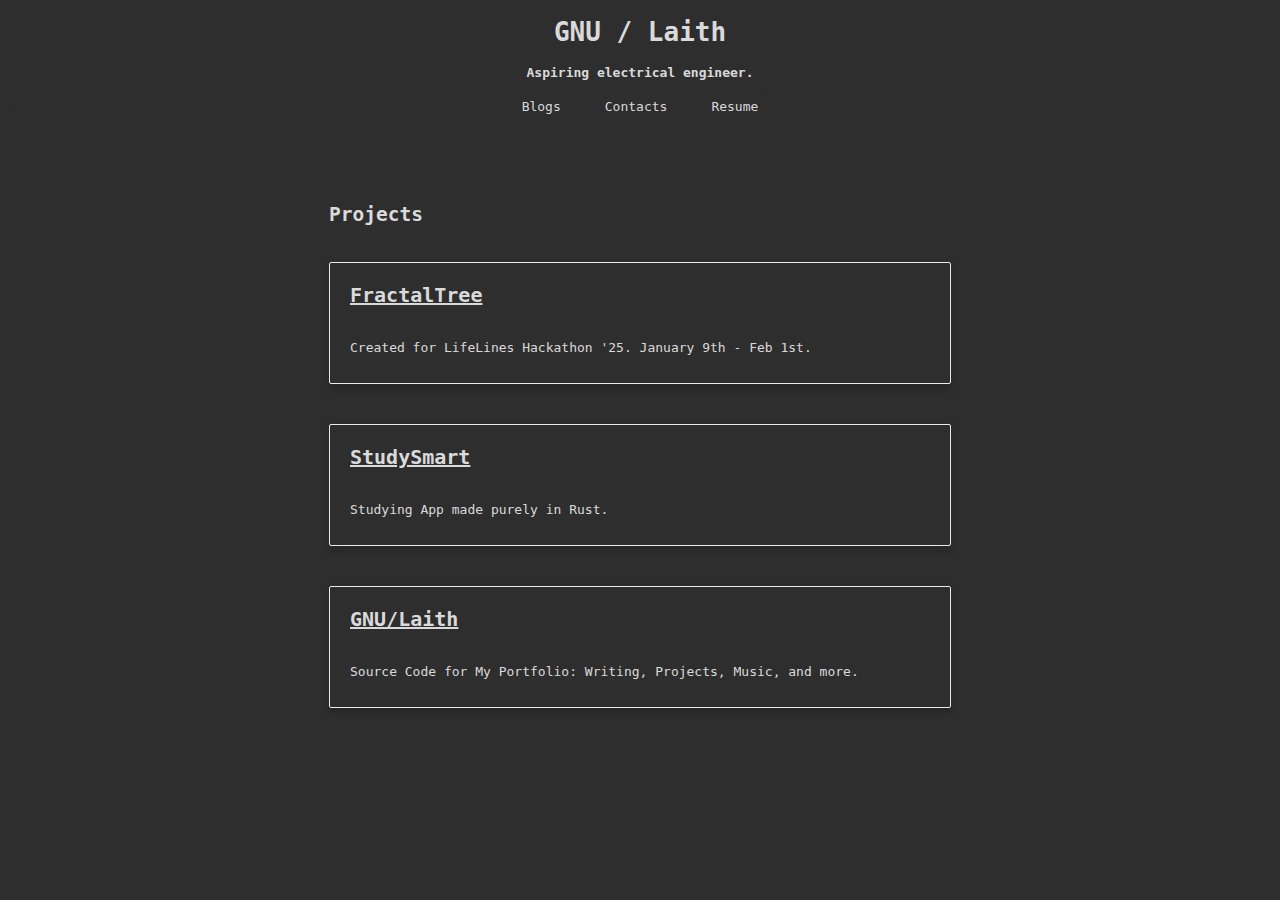
<file: index.html>
<!DOCTYPE html>
<html>
    <link rel="stylesheet" href="assets/styles.css"/>
    <head>
        <title> GNU/Laith </title>
    </head>

    <body>

               
        <h1 class="title">GNU / Laith</h1>
        <h4 class="sub">Aspiring electrical engineer.</h4>

        <ul class="nav">
            <li> <a href="blogs.html">Blogs</a></li>
            <li><a href="contact.html">Contacts</a></li>
            <li><a href="assets/yasmeenresume.pdf">Resume</a></li>
        </ul>

        <br></br>


        <div class="projectCards">
            <h2 class="heading">Projects</h2>

            <div class="card"> 

                <a class="projectTitle" href="https://github.com/TeamFractalTree/fractaltree"> FractalTree </a>

                <p class="desc"> Created for LifeLines Hackathon '25. January 9th - Feb 1st.</p>

            </div>
            <div class="card">
                <a class="projectTitle" href="https://github.com/gnuslashlaith/StudySmart"> StudySmart</a>

                <p class="desc"> Studying App made purely in Rust.</p>
            </div>
            <div class="card">
                <a class="projectTitle" href="https://github.com/gnuslashlaith/Portfolio"> GNU/Laith</a>

                <p class="desc"> Source Code for My Portfolio: Writing, Projects, Music, and more.</p>
            </div>

        </div>


 


            

    </body>
</html>
</file>
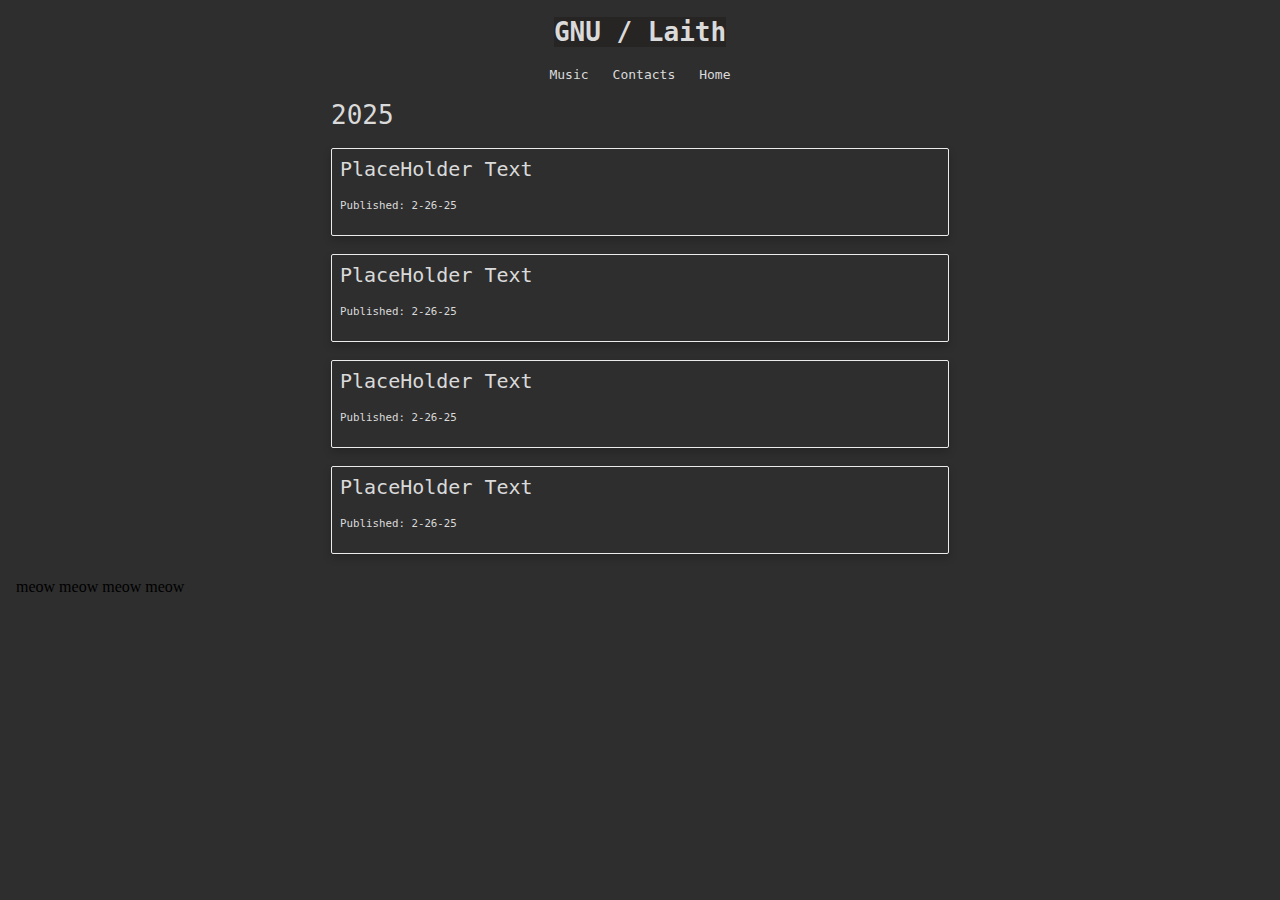
<file: blogs.html>
<!DOCTYPE html>
<html>
    <link rel="stylesheet" href="assets/blogstyles.css"/>
    <head>
        <title> GNU/Laith </title>
    </head>

    <body>

        <div class="banner">
                <h1 class="title">GNU / Laith</h1>
            <div id="nav">

            
                <ul class="nav">
                    <li> <a href="music.html">Music</a></li>
                    <li><a href="contact.html">Contacts</a></li>
                    <li><a href="index.html">Home</a></li>
                </ul>
    
                
    
            </div>
        </div>


        

        

        


        <div class="entryCards"> 
            <h1 class="bodyHeaders">2025</h1>

            <div class="entries">
                <div class="entriescards">
                    <a class="entryheaders" href="../Portfolio/blogs/placeholder.html"> PlaceHolder Text</a>
                    <h5 class="bodyHeaders">Published: 2-26-25</h5>

                </div>
                <br>
                <div class="entriescards">
                    <a class="entryheaders" href="../Portfolio/blogs/placeholder.html"> PlaceHolder Text</a>
                    <h5 class="bodyHeaders">Published: 2-26-25</h5>

                </div>
                <br>
                <div class="entriescards">
                    <a class="entryheaders" href="../Portfolio/blogs/placeholder.html"> PlaceHolder Text</a>
                    <h5 class="bodyHeaders">Published: 2-26-25</h5>

                </div>
                <br>
                <div class="entriescards">
                    <a class="entryheaders" href="../Portfolio/blogs/placeholder.html"> PlaceHolder Text</a>
                    <h5 class="bodyHeaders">Published: 2-26-25</h5>

                </div>
            </div>
        </div>

        <div class="left">
            <p> meow meow meow meow</p>
        </div>





        

 


            

    </body>
</html>
</file>
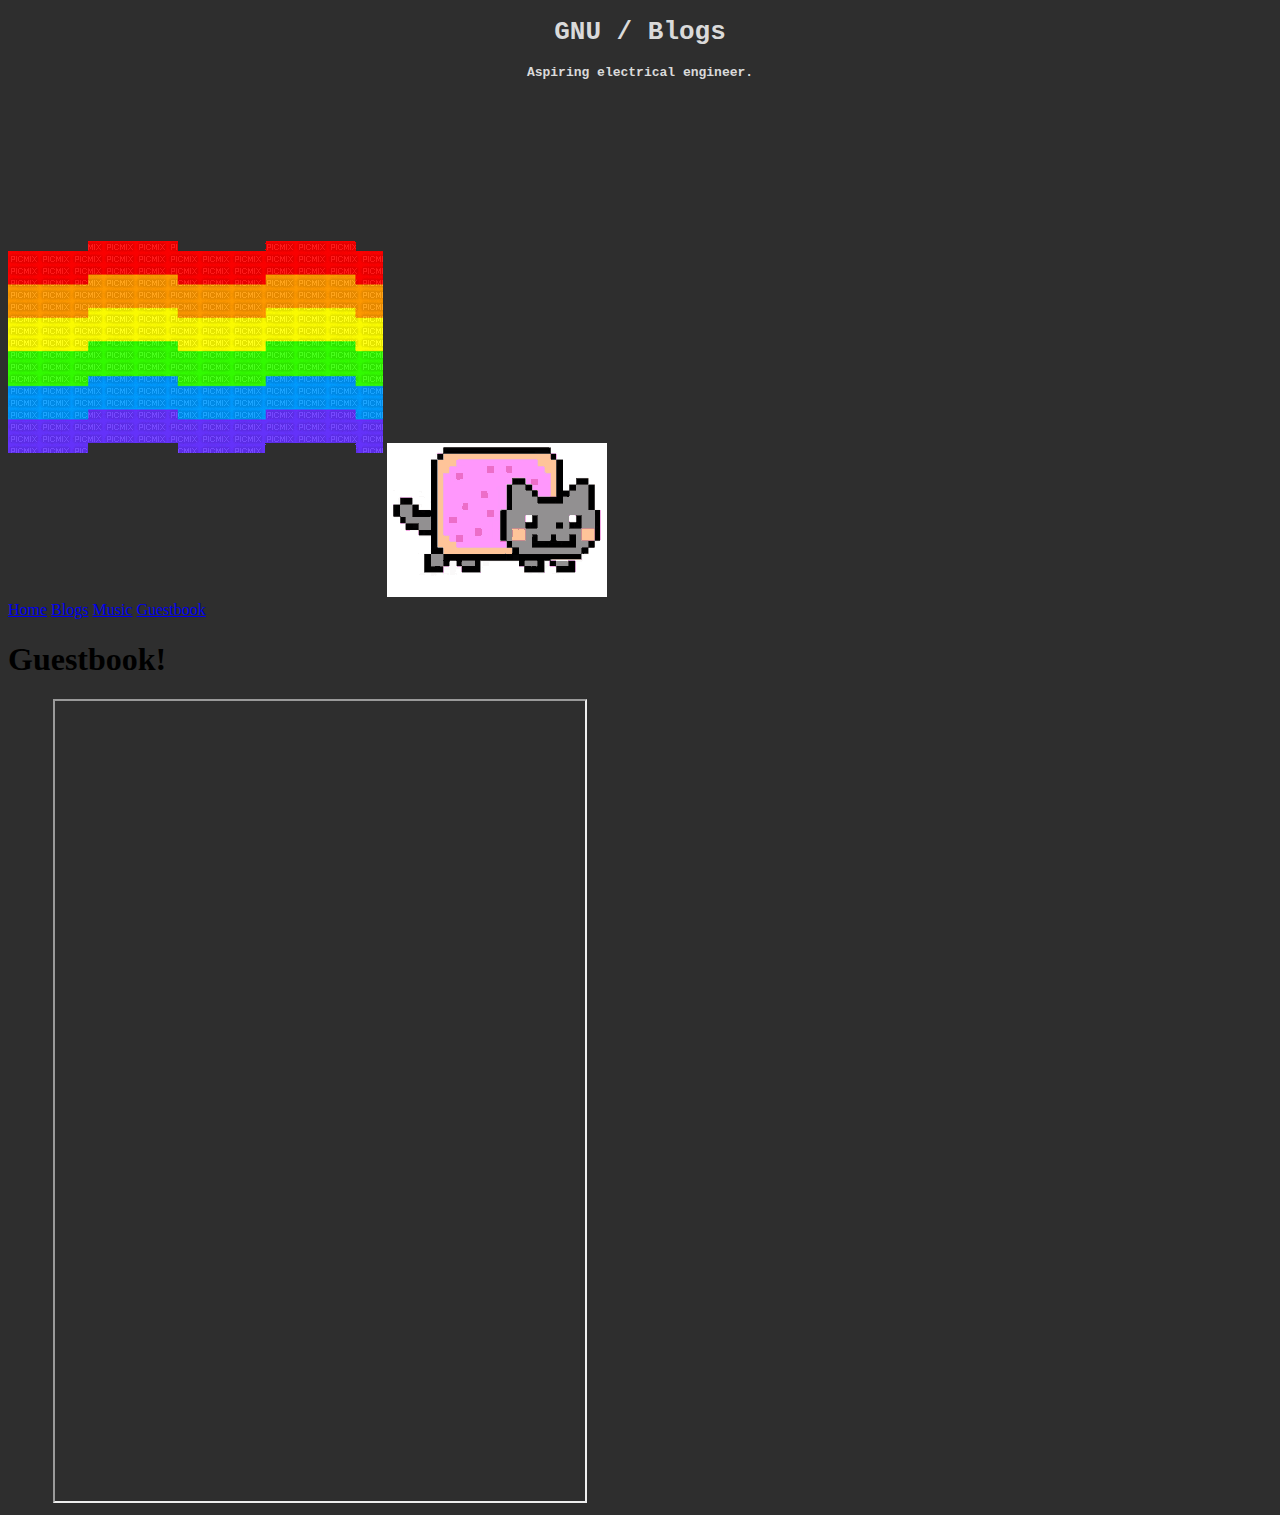
<file: Guestbook.html>
<!DOCTYPE html>
<html>
    <link rel="stylesheet" href="assets/styles.css"/>
    <head>
        <title> GNU/Laith </title>
        <link rel="preconnect" href="https://fonts.googleapis.com">
        <link rel="preconnect" href="https://fonts.gstatic.com" crossorigin>
        <link href="https://fonts.googleapis.com/css2?family=VT323&display=swap" rel="stylesheet">
        <link rel="icon" type="image/x-icon" href="assets/images/penguin.ico">
    </head>

    <body>
        
        <div class="intro">

            <h1 class="title vt323-regular">GNU / Blogs</h1>
            <h4 class="sub vt323-regular">Aspiring electrical engineer.</h4>

        </div>

        
        <div class="nyan">
            <img class="cat" src="assets/images/nyan-rainbow.gif">
            <img class="just-cat" src="assets/images/just-cat.gif">

        </div>

        <div class="container">
            <div class="navigation">
                <a class="tabs vt323-regular" href="index.html">Home</a>
                <a class="tabs vt323-regular" href="blogs.html">Blogs</a>
                <a class="tabs vt323-regular" href="Music/music.html">Music</a>
                <a class="tabs vt323-regular" href="Guesbook.html">Guestbook</a>
            </div>

            
            <div class="main">
                <div class="header-con">
                    <h1 class="vt323-regular about-header">Guestbook!</h1>
                </div>
            <iframe style="margin-left: 5vh" width="530vh" height="800vh"  src="https://tubitoob.atabook.org/"> </iframe>

                





                



            </div>
        </div>




        

 


            

    </body>
</html>
</file>
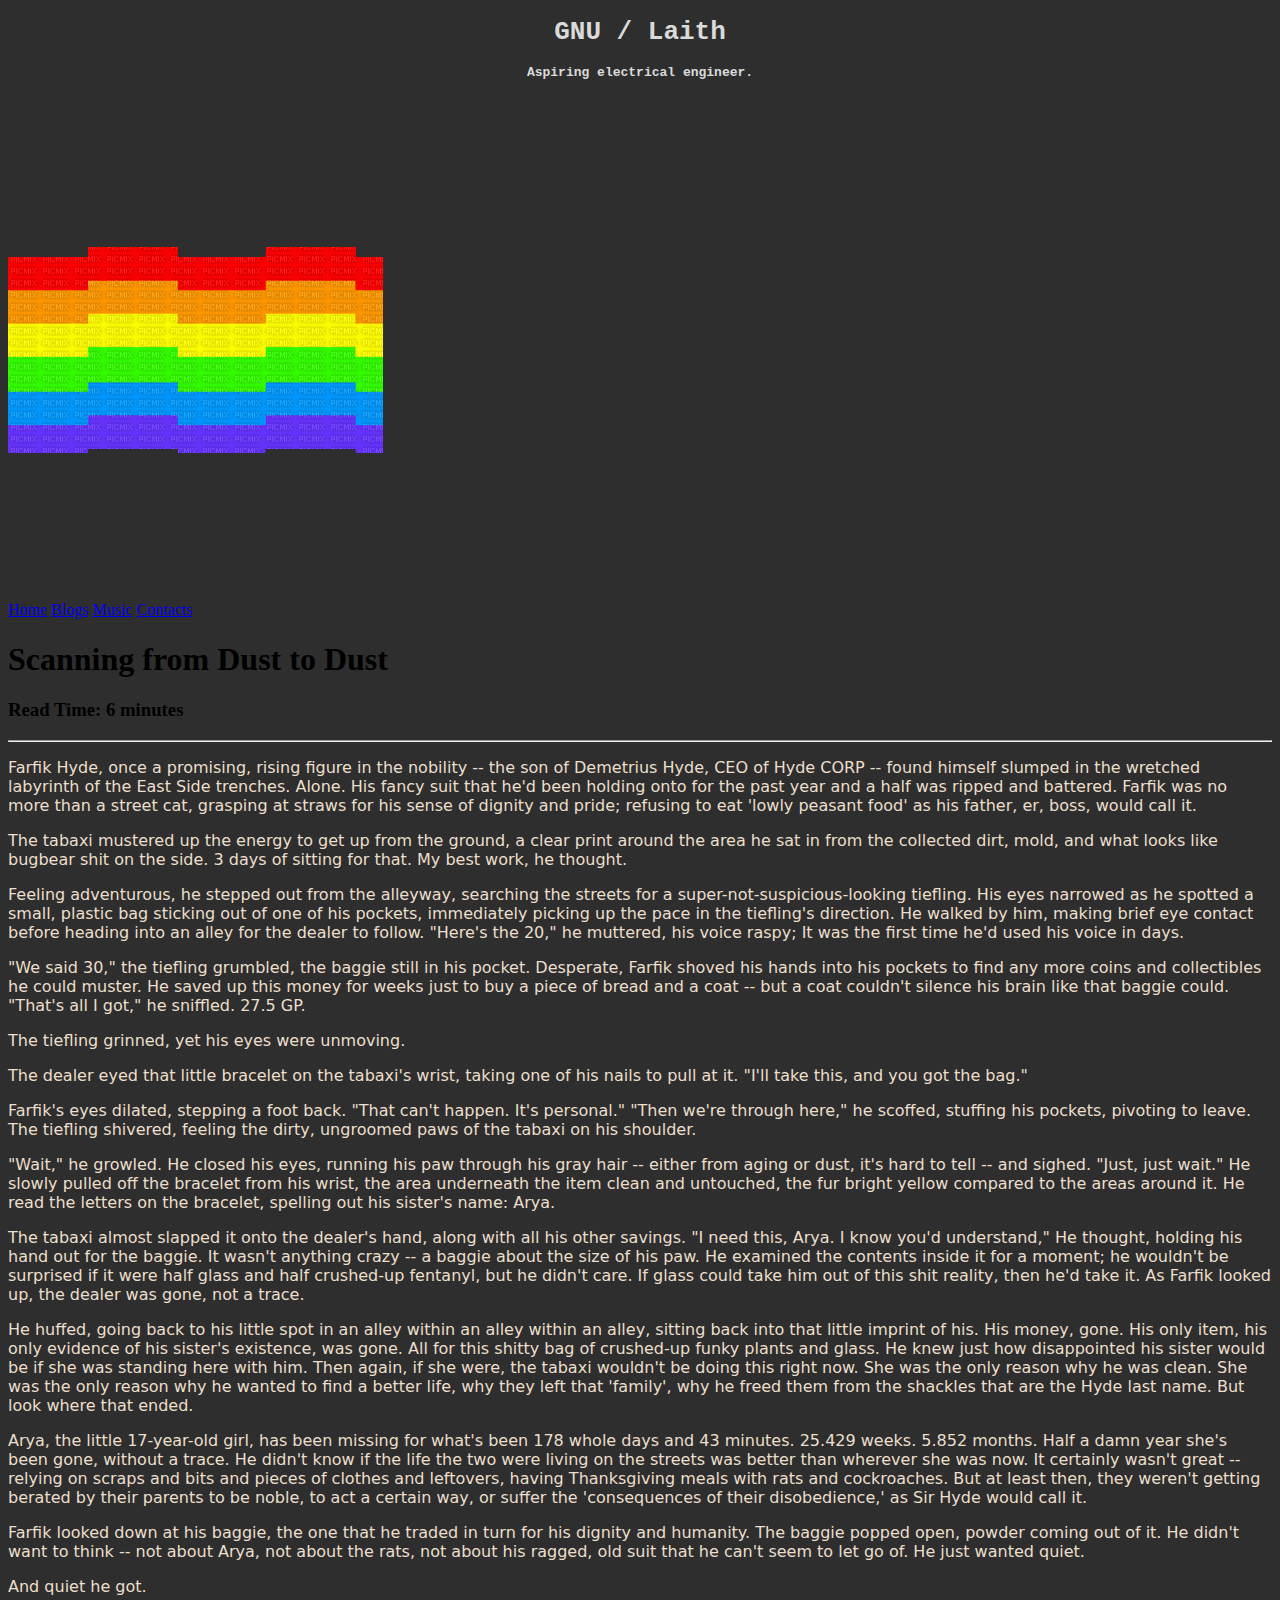
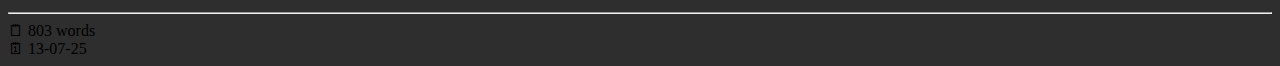
<file: blogs/farfik.html>
<!DOCTYPE html>
<html>
    <link rel="stylesheet" href="../assets/styles.css"/>
    <head>
        <title> GNU/Laith </title>
        <link rel="preconnect" href="https://fonts.googleapis.com">
        <link rel="preconnect" href="https://fonts.gstatic.com" crossorigin>
        <link href="https://fonts.googleapis.com/css2?family=VT323&display=swap" rel="stylesheet">
    </head>

    <body>
        <div class="intro">

            <h1 class="title vt323-regular">GNU / Laith</h1>
            <h4 class="sub vt323-regular">Aspiring electrical engineer.</h4>

        </div>

        
        <div class="nyan">
            <img class="cat-secondary" src="../assets/images/nyan-rainbow.gif">

        </div>
        <div class="container">
            <div class="navigation">
                <a class="tabs vt323-regular" href="../index.html">Home</a>
                <a class="tabs vt323-regular" href="../blogs.html">Blogs</a>
                <a class="tabs vt323-regular" href="../music.html">Music</a>
                <a class="tabs vt323-regular" href="../contact.html">Contacts</a>
            </div>

            

            <div class="main">

                <div class="content">

                    <h1 class="vt323-regular">Scanning from Dust to Dust</h1>
                    <h3 class="vt323-regular">Read Time: 6 minutes</h3>
                    <hr>


                    <p class="vt323-regular">
                        Farfik Hyde, once a promising, rising figure in the nobility -- the son of Demetrius Hyde, CEO of Hyde CORP -- found himself slumped in the wretched labyrinth of the East Side trenches. Alone. His fancy suit that he'd been holding onto for the past year and a half was ripped and battered. Farfik was no more than a street cat, grasping at straws for his sense of dignity and pride; refusing to eat 'lowly peasant food' as his father, er, boss, would call it. 
                    </p>

                    <p class="vt323-regular">
                        The tabaxi mustered up the energy to get up from the ground, a clear print around the area he sat in from the collected dirt, mold, and what looks like bugbear shit on the side. 3 days of sitting for that. My best work, he thought.

                    </p>
                    <p class="vt323-regular">
                        Feeling adventurous, he stepped out from the alleyway, searching the streets for a super-not-suspicious-looking tiefling. His eyes narrowed as he spotted a small, plastic bag sticking out of one of his pockets, immediately picking up the pace in the tiefling's direction. He walked by him, making brief eye contact before heading into an alley for the dealer to follow. "Here's the 20," he muttered, his voice raspy; It was the first time he'd used his voice in days. 

                    </p>
                    <p class="vt323-regular">
                        "We said 30," the tiefling grumbled, the baggie still in his pocket. Desperate, Farfik shoved his hands into his pockets to find any more coins and collectibles he could muster. He saved up this money for weeks just to buy a piece of bread and a coat -- but a coat couldn't silence his brain like that baggie could. "That's all I got," he sniffled. 27.5 GP. 

                    </p>
                    <p class="vt323-regular">
                        The tiefling grinned, yet his eyes were unmoving. 

                    </p>
                    <p class="vt323-regular">
                        The dealer eyed that little bracelet on the tabaxi's wrist, taking one of his nails to pull at it. "I'll take this, and you got the bag." 

                    </p>
                    <p class="vt323-regular">
                        Farfik's eyes dilated, stepping a foot back. "That can't happen. It's personal." "Then we're through here," he scoffed, stuffing his pockets, pivoting to leave. The tiefling shivered, feeling the dirty, ungroomed paws of the tabaxi on his shoulder.

                    </p>
                    <p class="vt323-regular">
                        "Wait," he growled. He closed his eyes, running his paw through his gray hair -- either from aging or dust, it's hard to tell -- and sighed. "Just, just wait." He slowly pulled off the bracelet from his wrist, the area underneath the item clean and untouched, the fur bright yellow compared to the areas around it. He read the letters on the bracelet, spelling out his sister's name: Arya. 

                    </p>
                    <p class="vt323-regular">
                        The tabaxi almost slapped it onto the dealer's hand, along with all his other savings. "I need this, Arya. I know you'd understand," He thought, holding his hand out for the baggie. It wasn't anything crazy -- a baggie about the size of his paw. He examined the contents inside it for a moment; he wouldn't be surprised if it were half glass and half crushed-up fentanyl, but he didn't care. If glass could take him out of this shit reality, then he'd take it. As Farfik looked up, the dealer was gone, not a trace. 

                    </p>
                    <p class="vt323-regular">
                        He huffed, going back to his little spot in an alley within an alley within an alley, sitting back into that little imprint of his. His money, gone. His only item, his only evidence of his sister's existence, was gone. All for this shitty bag of crushed-up funky plants and glass. He knew just how disappointed his sister would be if she was standing here with him. Then again, if she were, the tabaxi wouldn't be doing this right now. She was the only reason why he was clean. She was the only reason why he wanted to find a better life, why they left that 'family', why he freed them from the shackles that are the Hyde last name. But look where that ended.

                    </p>
                    <p class="vt323-regular">
                        Arya, the little 17-year-old girl, has been missing for what's been 178 whole days and 43 minutes. 25.429 weeks. 5.852 months. Half a damn year she's been gone, without a trace. He didn't know if the life the two were living on the streets was better than wherever she was now. It certainly wasn't great -- relying on scraps and bits and pieces of clothes and leftovers, having Thanksgiving meals with rats and cockroaches. But at least then, they weren't getting berated by their parents to be noble, to act a certain way, or suffer the 'consequences of their disobedience,' as Sir Hyde would call it. 

                    </p>
                    <p class="vt323-regular">
                        Farfik looked down at his baggie, the one that he traded in turn for his dignity and humanity. The baggie popped open, powder coming out of it. He didn't want to think -- not about Arya, not about the rats, not about his ragged, old suit that he can't seem to let go of. He just wanted quiet. 

                    </p>
                    <p class="vt323-regular">
                        And quiet he got.

                    </p>
            
        
                    <div class="end-notes">
                        <hr>
                        <footer class="vt323-regular blog-footers"> 🗒 803 words </footer>
                        <footer class="vt323-regular blog-footers"r> 🗓 13-07-25 </footer>
                    </div>
        
                </div>

            
            
            </div>


    </body>
</html>
</file>
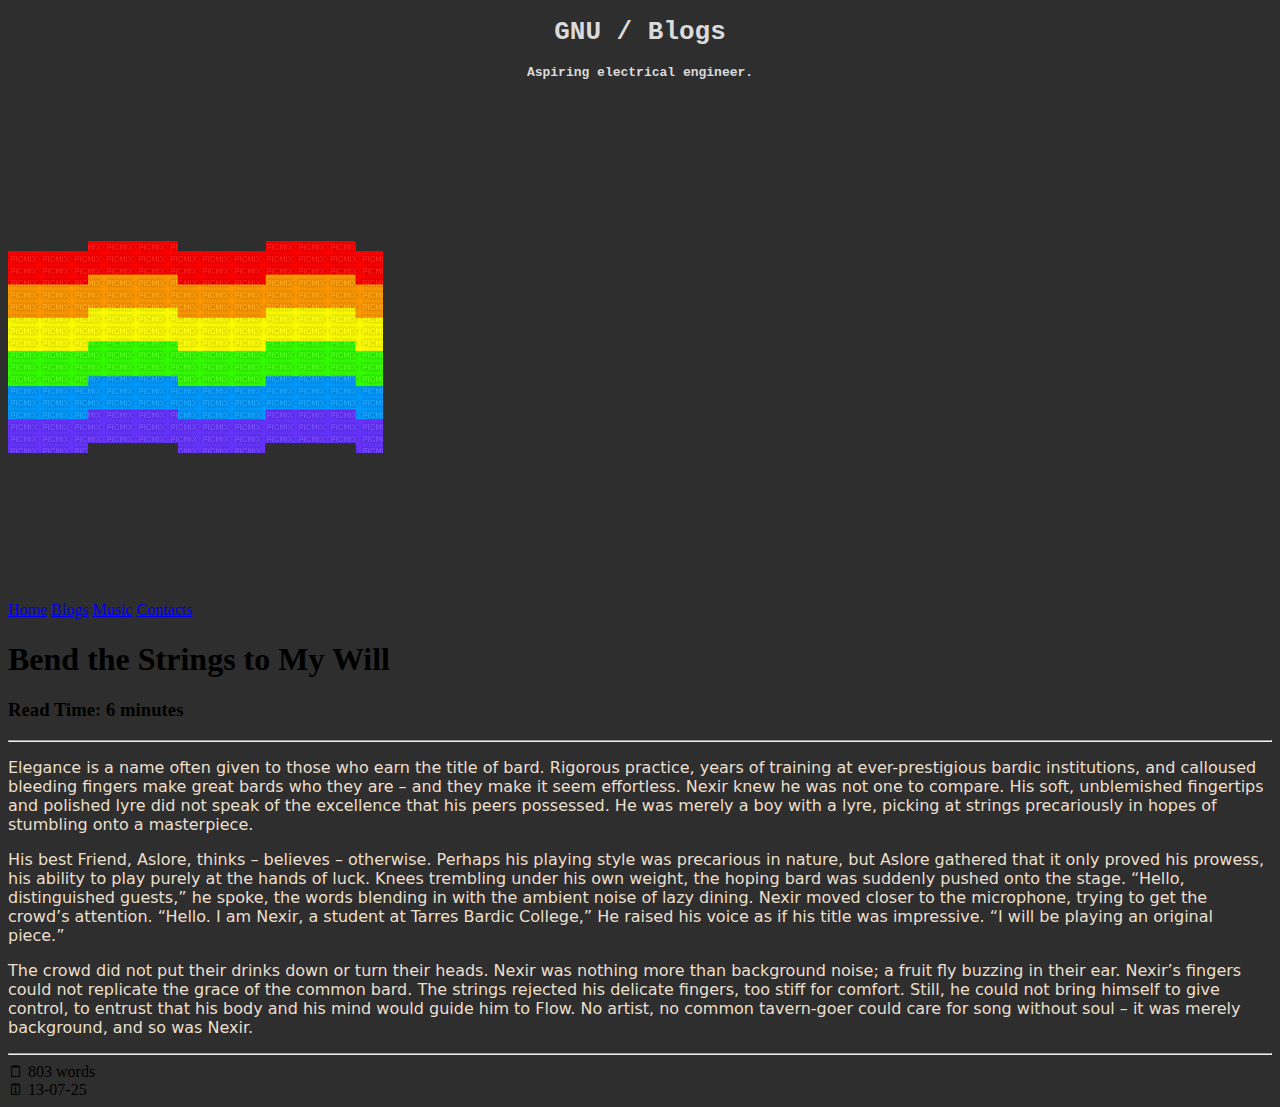
<file: blogs/nexir.html>
<!DOCTYPE html>
<html>
    <link rel="stylesheet" href="../assets/styles.css"/>
    <head>
        <title> GNU/Laith </title>
        <link rel="preconnect" href="https://fonts.googleapis.com">
        <link rel="preconnect" href="https://fonts.gstatic.com" crossorigin>
        <link href="https://fonts.googleapis.com/css2?family=VT323&display=swap" rel="stylesheet">
    </head>

    <body>
        <div class="intro">

            <h1 class="title vt323-regular">GNU / Blogs</h1>
            <h4 class="sub vt323-regular">Aspiring electrical engineer.</h4>

        </div>

        <div class="nyan">
            <img class="cat-secondary" src="../assets/images/nyan-rainbow.gif">

        </div>
        <div class="container">

            
            <div class="navigation">
                <a class="tabs vt323-regular" href="../index.html">Home</a>
                <a class="tabs vt323-regular" href="../blogs.html">Blogs</a>
                <a class="tabs vt323-regular" href="../music.html">Music</a>
                <a class="tabs vt323-regular" href="../contact.html">Contacts</a>
            </div>

            <div class="main-blog-text">

                <div class="content">

                    <h1 class="vt323-regular">Bend the Strings to My Will</h1>
                    <h3 class="vt323-regular">Read Time: 6 minutes</h3>
                    <hr>


                    <p class="vt323-regular">
                      Elegance is a name often given to those who earn the title of bard. Rigorous practice, years of training at ever-prestigious bardic institutions, and calloused bleeding fingers make great bards who they are – and they make it seem effortless.
Nexir knew he was not one to compare. His soft, unblemished fingertips and polished lyre did not speak of the excellence that his peers possessed. He was merely a boy with a lyre, picking at strings precariously in hopes of stumbling onto a masterpiece.
                    </p>

                      <p class="vt323-regular">
                      
                      His best Friend, Aslore, thinks – believes – otherwise. Perhaps his playing style was precarious in nature, but Aslore gathered that it only proved his prowess, his ability to play purely at the hands of luck.
Knees trembling under his own weight, the hoping bard was suddenly pushed onto the stage. “Hello, distinguished guests,” he spoke, the words blending in with the ambient noise of lazy dining. 
Nexir moved closer to the microphone, trying to get the crowd’s attention. “Hello. I am Nexir, a student at Tarres Bardic College,” He raised his voice as if his title was impressive. “I will be playing an original piece.”

                    </p>

                    <p class="vt323-regular">
                      The crowd did not put their drinks down or turn their heads. Nexir was nothing more than background noise; a fruit fly buzzing in their ear. Nexir’s fingers could not replicate the grace of the common bard. The strings rejected his delicate fingers, too stiff for comfort. Still, he could not bring himself to give control, to entrust that his body and his mind would guide him to Flow. 
No artist, no common tavern-goer could care for song without soul – it was merely background, and so was Nexir. 
                    </p>
            
        
                    <div class="end-notes">
                        <hr>
                        <footer class="vt323-regular blog-footers"> 🗒 803 words </footer>
                        <footer class="vt323-regular blog-footers"r> 🗓 13-07-25 </footer>
                    </div>
        
                </div>

            
            
            </div>


    </body>
</html>
</file>
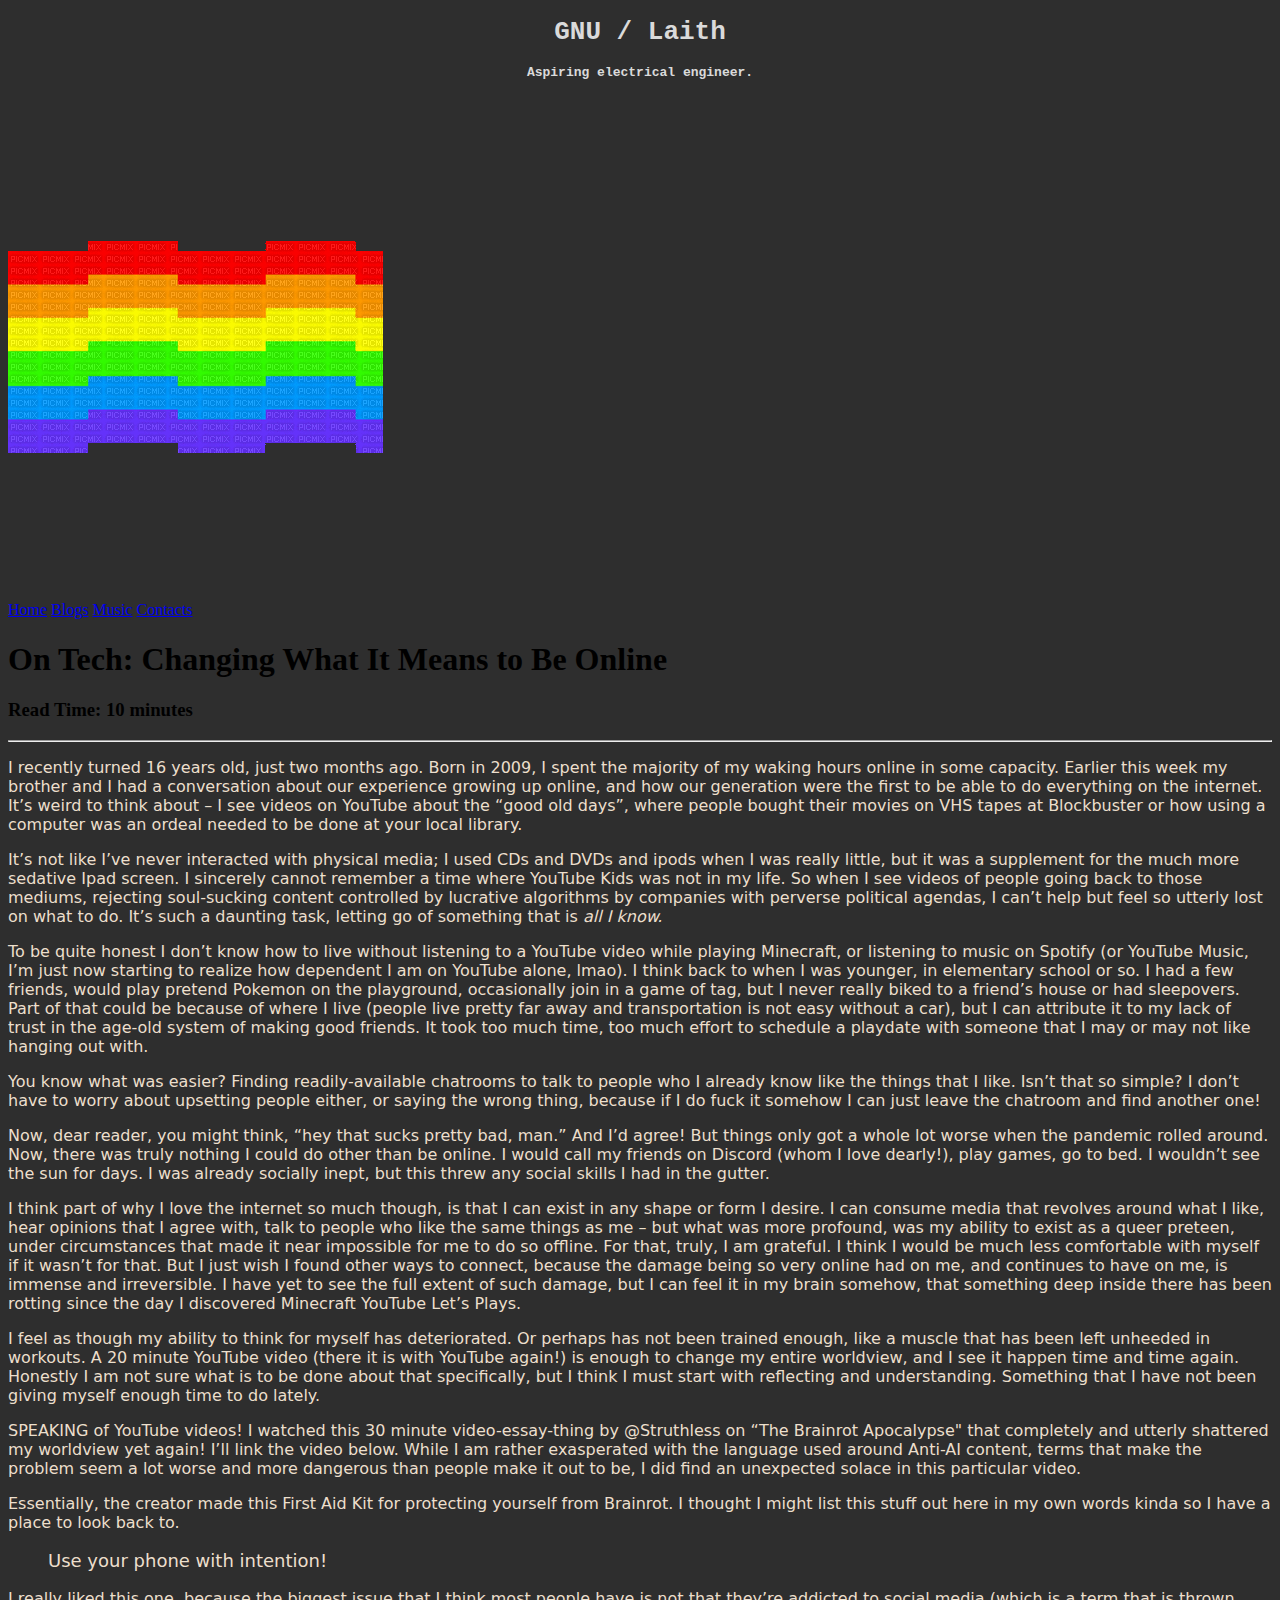
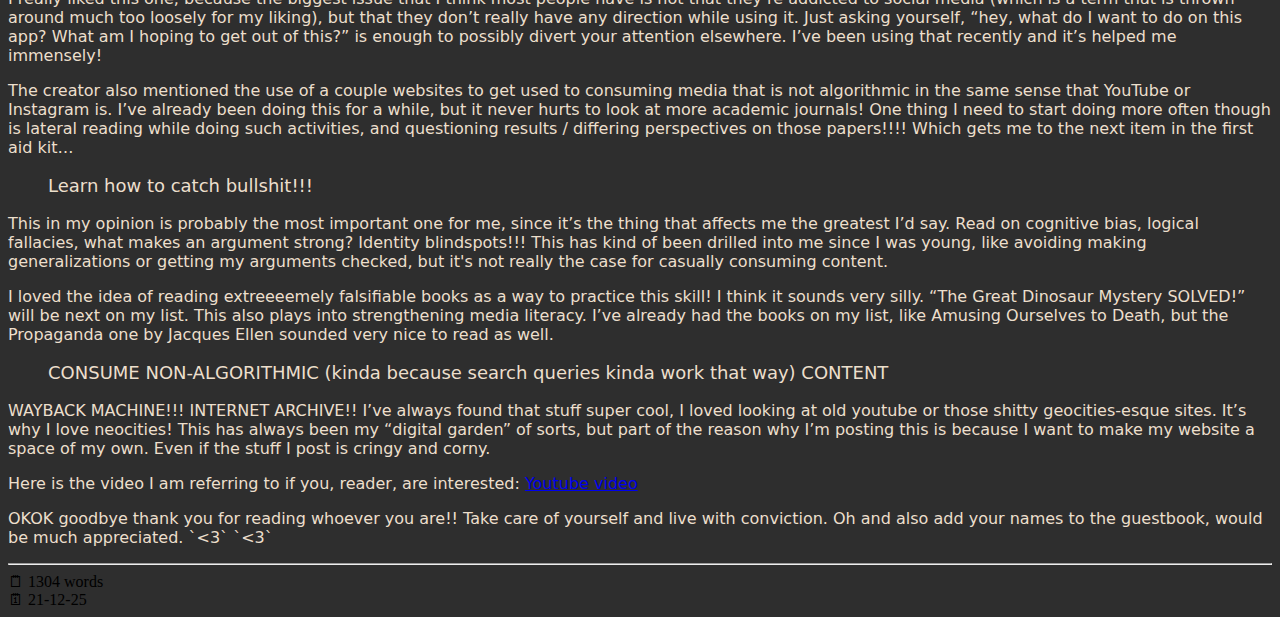
<file: blogs/ontech.html>
<!DOCTYPE html>
<html>
    <link rel="stylesheet" href="../assets/styles.css"/>
    <head>
        <title> GNU/Laith </title>
        <link rel="preconnect" href="https://fonts.googleapis.com">
        <link rel="preconnect" href="https://fonts.gstatic.com" crossorigin>
        <link href="https://fonts.googleapis.com/css2?family=VT323&display=swap" rel="stylesheet">
    </head>

    <body>
        <div class="intro">

            <h1 class="title vt323-regular">GNU / Laith</h1>
            <h4 class="sub vt323-regular">Aspiring electrical engineer.</h4>

        </div>

        
        <div class="nyan">
          <img class="cat-secondary" src="../assets/images/nyan-rainbow.gif">

      </div>
        <div class="container">
          <div class="navigation">
            <a class="tabs vt323-regular" href="../index.html">Home</a>
            <a class="tabs vt323-regular" href="../blogs.html">Blogs</a>
            <a class="tabs vt323-regular" href="../music.html">Music</a>
            <a class="tabs vt323-regular" href="../contact.html">Contacts</a>
        </div>

            

            <div class="main-blog-text">

                <div class="content">

                    <h1 class="vt323-regular">On Tech: Changing What It Means to Be Online
 </h1>
                    <h3 class="vt323-regular">Read Time: 10 minutes</h3>
                    <hr>
                    
                    <p class="vt323-regular blog-text">
                      	I recently turned 16 years old, just two months ago. Born in 2009, I spent the majority of my waking hours online in some capacity. Earlier this week my brother and I had a conversation about our experience growing up online, and how our generation were the first to be able to do everything on the internet. It’s weird to think about – I see videos on YouTube about the “good old days”, where people bought their movies on VHS tapes at Blockbuster or how using a computer was an ordeal needed to be done at your local library. 
            
                    </p>

                    <p class="vt323-regular blog-text"> 
                      It’s not like I’ve never interacted with physical media; I used CDs and DVDs and ipods when I was really little, but it was a supplement for the much more sedative Ipad screen. I sincerely cannot remember a time where YouTube Kids was not in my life. So when I see videos of people going back to those mediums, rejecting soul-sucking content controlled by lucrative algorithms by companies with perverse political agendas, I can’t help but feel so utterly lost on what to do. It’s such a daunting task, letting go of something that is <i>all I know.</i> 

                    </p>

                  <p class="vt323-regular blog-text"> 
                    To be quite honest I don’t know how to live without listening to a YouTube video while playing Minecraft, or listening to music on Spotify (or YouTube Music, I’m just now starting to realize how dependent I am on YouTube alone, lmao). I think back to when I was younger, in elementary school or so. I had a few friends, would play pretend Pokemon on the playground, occasionally join in a game of tag, but I never really biked to a friend’s house or had sleepovers. Part of that could be because of where I live (people live pretty far away and transportation is not easy without a car), but I can attribute it to my lack of trust in the age-old system of making good friends. It took too much time, too much effort to schedule a playdate with someone that I may or may not like hanging out with. 
                  </p>

                  <p class="vt323-regular blog-text"> 

                  You know what was easier? Finding readily-available chatrooms to talk to people who I already know like the things that I like. Isn’t that so simple? I don’t have to worry about upsetting people either, or saying the wrong thing, because if I do fuck it somehow I can just leave the chatroom and find another one! 
                  </p>
                  <p class="vt323-regular blog-text"> 
                    	Now, dear reader, you might think, “hey that sucks pretty bad, man.” And I’d agree! But things only got a whole lot worse when the pandemic rolled around. Now, there was truly nothing I could do other than be online. I would call my friends on Discord (whom I love dearly!), play games, go to bed. I wouldn’t see the sun for days. I was already socially inept, but this threw any social skills I had in the gutter. 
                  </p>

                  <p class="vt323-regular blog-text"> 
                    	I think part of why I love the internet so much though, is that I can exist in any shape or form I desire. I can consume media that revolves around what I like, hear opinions that I agree with, talk to people who like the same things as me – but what was more profound, was my ability to exist as a queer preteen, under circumstances that made it near impossible for me to do so offline. For that, truly, I am grateful. I think I would be much less comfortable with myself if it wasn’t for that. But I just wish I found other ways to connect, because the damage being so very online had on me, and continues to have on me, is immense and irreversible. I have yet to see the full extent of such damage, but I can feel it in my brain somehow, that something deep inside there has been rotting since the day I discovered Minecraft YouTube Let’s Plays. 
                  </p>

                  <p class="vt323-regular blog-text">
                      	I feel as though my ability to think for myself has deteriorated. Or perhaps has not been trained enough, like a muscle that has been left unheeded in workouts. A 20 minute YouTube video (there it is with YouTube again!) is enough to change my entire worldview, and I see it happen time and time again. Honestly I am not sure what is to be done about that specifically, but I think I must start with reflecting and understanding. Something that I have not been giving myself enough time to do lately. 
                  </p>

                  <p class="vt323-regular blog-text">
                    	SPEAKING of YouTube videos! I watched this 30 minute video-essay-thing by @Struthless on “The Brainrot Apocalypse" that completely and utterly shattered my worldview yet again! I’ll link the video below. While I am rather exasperated with the language used around Anti-AI content, terms that make the problem seem a lot worse and more dangerous than people make it out to be, I did find an unexpected solace in this particular video. 
                  </p>

                  <p class="vt323-regular blog-text">
                    	Essentially, the creator made this First Aid Kit for protecting yourself from Brainrot. I thought I might list this stuff out here in my own words kinda so I have a place to look back to. 
                  </p>

                  <ol>
                    <p style="font-size: 18px"> Use your phone with intention! </p>
                  </ol>

                  <p class="vt323-regular blog-text">
                    I really liked this one, because the biggest issue that I think most people have is not that they’re addicted to social media (which is a term that is thrown around much too loosely for my liking), but that they don’t really have any direction while using it. Just asking yourself, “hey, what do I want to do on this app? What am I hoping to get out of this?” is enough to possibly divert your attention elsewhere. I’ve been using that recently and it’s helped me immensely!
                  </p>

                  <p class="vt323-regular blog-text">
                    The creator also  mentioned the use of a couple websites to get used to consuming media that is not algorithmic in the same sense that YouTube or Instagram is. I’ve already been doing this for a while, but it never hurts to look at more academic journals! One thing I need to start doing more often though is lateral reading while doing such activities, and questioning results / differing perspectives on those papers!!!! Which gets me to the next item in the first aid kit…
                  </p>


                  <ol>
                    <p style="font-size: 18px"> Learn how to catch bullshit!!! </p>
                  </ol>

                  <p class="vt323-regular blog-text">
                    This in my opinion is probably the most important one for me, since it’s the thing that affects me the greatest I’d say. Read on cognitive bias, logical fallacies, what makes an argument strong? Identity blindspots!!! This has kind of been drilled into me since I was young, like avoiding making generalizations or getting my arguments checked, but it's not really the case for casually consuming content. 
                  </p>

                  <p class="vt323-regular blog-text">
                    I loved the idea of reading extreeeemely falsifiable books as a way to practice this skill! I think it sounds very silly. “The Great Dinosaur Mystery SOLVED!” will be next on my list. 

This also plays into strengthening media literacy. I’ve already had the books on my list, like Amusing Ourselves to Death, but the Propaganda one by Jacques Ellen sounded very nice to read as well. 
                  </p>

                  <ol>
                    <p style="font-size: 18px">CONSUME NON-ALGORITHMIC (kinda because search queries kinda work that way)  CONTENT </p>
                  </ol>

                  
                  <p class="vt323-regular blog-text">
                    WAYBACK MACHINE!!! INTERNET ARCHIVE!! I’ve always found that stuff super cool, I loved looking at old youtube or those shitty geocities-esque sites. It’s why I love neocities! This has always been my “digital garden” of sorts, but part of the reason why I’m posting this is because I want to make my website a space of my own. Even if the stuff I post is cringy and corny. 
                  </p>
      
                  <p class="vt323-regular blog-text">
                    Here is the video I am referring to if you, reader, are interested: <a href= "https://youtu.be/6fj-OJ6RcNQ?si=gKweX8j9PP0E_S7w">Youtube video</a>

                  </p>

                  
                  <p class="vt323-regular blog-text">
                    OKOK goodbye thank you for reading whoever you are!! Take care of yourself and live with conviction. Oh and also add your names to the guestbook, would be much appreciated. `<3` `<3`
                                                                                                                                                                                                   
                  </p>

                  
                  
      
                  

      
                  
            

                    
            
        
                    <div class="end-notes">
                        <hr>
                        <footer class="vt323-regular blog-footers"> 🗒 1304 words </footer>
                        <footer class="vt323-regular blog-footers"r> 🗓 21-12-25 </footer>
                    </div>
        
                </div>

            
            
            </div>

	</body>
</html>
</file>
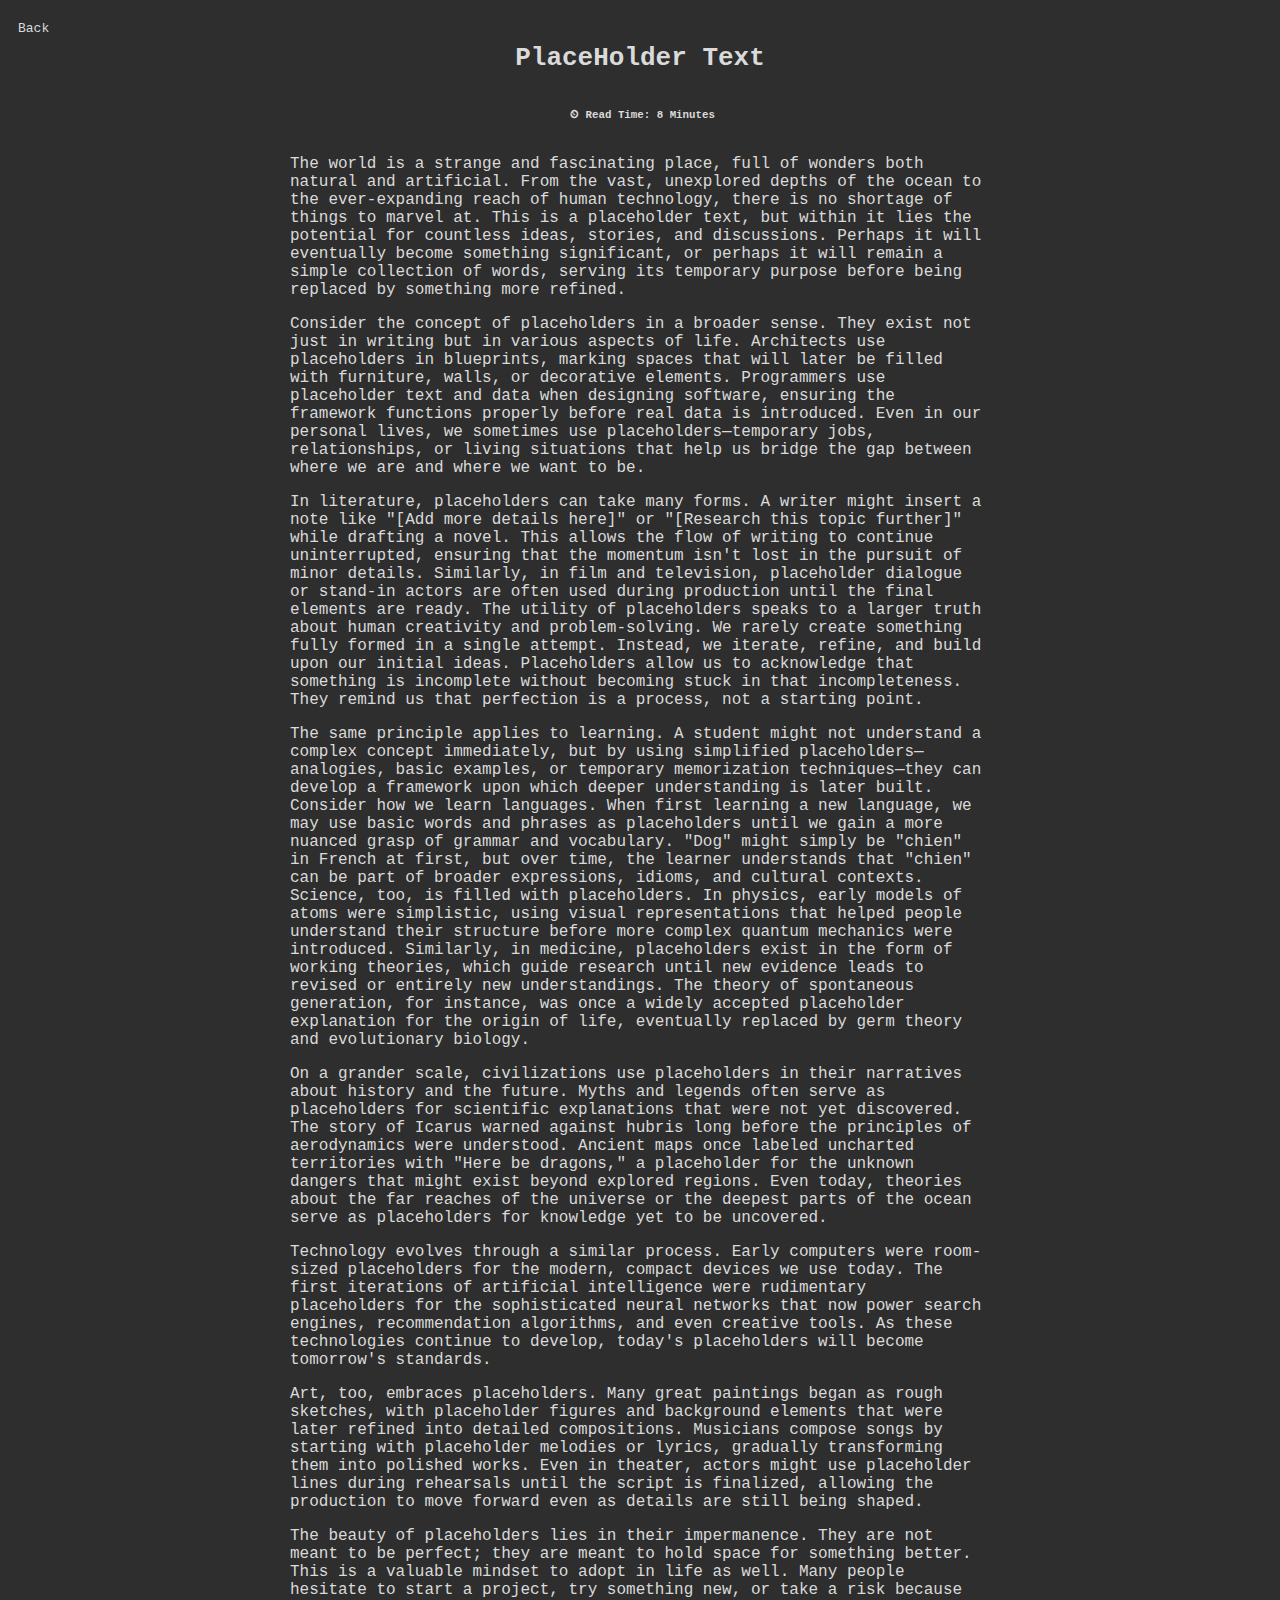
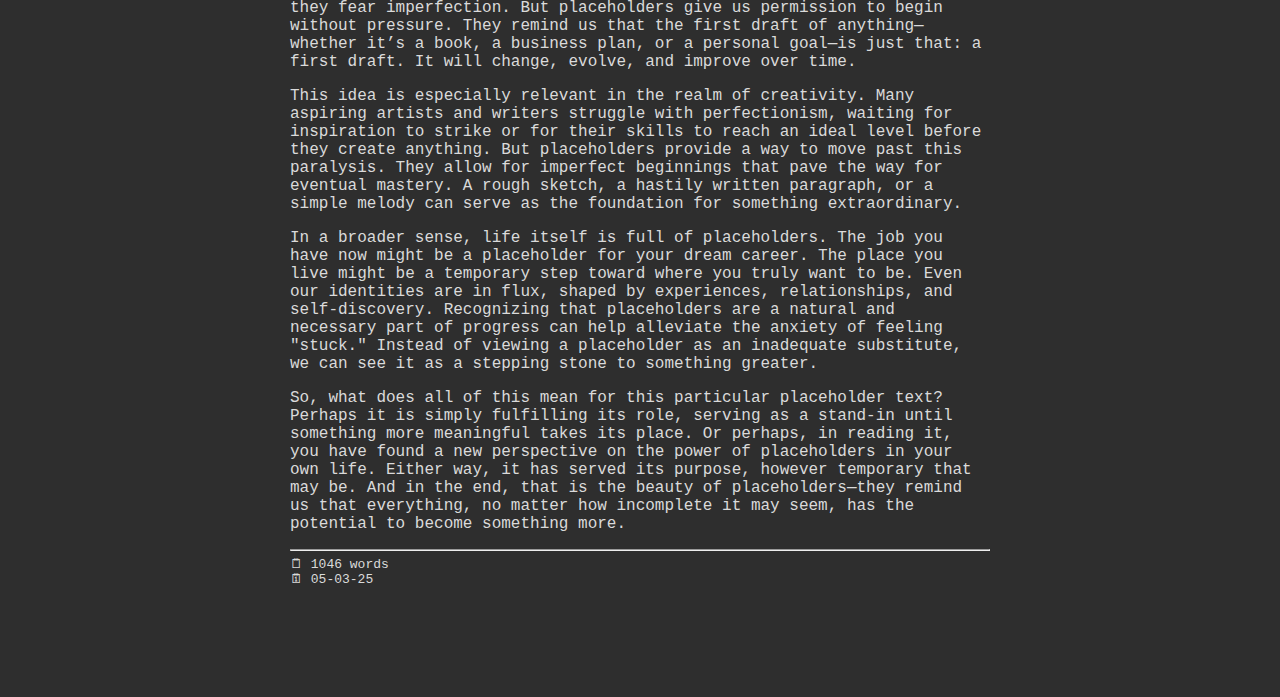
<file: blogs/placeholder.html>
<!DOCTYPE html>
<html>
    <link rel="stylesheet" href="styles.css"/>
    <head>
        <title> GNU/Laith </title>
    </head>

    <body>

        <a class="back" href="../blogs.html">Back</a>
        <h1 class="title">PlaceHolder Text</h1>

        <div class="info">

            <h5 class="sub"> ⏲ Read Time: 8 Minutes</h5>
        </div>
        <div class="side">
            <div class="content">
                <p>
    
                    The world is a strange and fascinating place, 
                    full of wonders both natural and artificial. 
                    From the vast, unexplored depths of the ocean 
                    to the ever-expanding reach of human technology, 
                    there is no shortage of things to marvel at. 
                    This is a placeholder text, but within it lies the potential for countless ideas, stories, and discussions. 
                    Perhaps it will eventually become something significant, or perhaps it will remain a simple collection of words, 
                    serving its temporary purpose before being replaced by something more refined.
        
                </p>
        
                <p>
                    Consider the concept of placeholders in a broader sense. They exist not just in writing but in various aspects of life. Architects use placeholders in blueprints, marking spaces that will later be filled with furniture, walls, or decorative elements. Programmers use placeholder text and data when designing software, ensuring the framework functions properly before real data is introduced. Even in our personal lives, we sometimes use placeholders—temporary jobs, relationships, or living situations that help us bridge the gap between where we are and where we want to be.
                </p>
        
                <p>
                    In literature, placeholders can take many forms. A writer might insert a note like "[Add more details here]" or "[Research this topic further]" while drafting a novel. This allows the flow of writing to continue uninterrupted, ensuring that the momentum isn't lost in the pursuit of minor details. Similarly, in film and television, placeholder dialogue or stand-in actors are often used during production until the final elements are ready.
        
        The utility of placeholders speaks to a larger truth about human creativity and problem-solving. We rarely create something fully formed in a single attempt. Instead, we iterate, refine, and build upon our initial ideas. Placeholders allow us to acknowledge that something is incomplete without becoming stuck in that incompleteness. They remind us that perfection is a process, not a starting point.
                </p>
                <p>
                    The same principle applies to learning. A student might not understand a complex concept immediately, but by using simplified placeholders—analogies, basic examples, or temporary memorization techniques—they can develop a framework upon which deeper understanding is later built. Consider how we learn languages. When first learning a new language, we may use basic words and phrases as placeholders until we gain a more nuanced grasp of grammar and vocabulary. "Dog" might simply be "chien" in French at first, but over time, the learner understands that "chien" can be part of broader expressions, idioms, and cultural contexts.
        
        Science, too, is filled with placeholders. In physics, early models of atoms were simplistic, using visual representations that helped people understand their structure before more complex quantum mechanics were introduced. Similarly, in medicine, placeholders exist in the form of working theories, which guide research until new evidence leads to revised or entirely new understandings. The theory of spontaneous generation, for instance, was once a widely accepted placeholder explanation for the origin of life, eventually replaced by germ theory and evolutionary biology.
        </p>
        <p>
            On a grander scale, civilizations use placeholders in their narratives about history and the future. Myths and legends often serve as placeholders for scientific explanations that were not yet discovered. The story of Icarus warned against hubris long before the principles of aerodynamics were understood. Ancient maps once labeled uncharted territories with "Here be dragons," a placeholder for the unknown dangers that might exist beyond explored regions. Even today, theories about the far reaches of the universe or the deepest parts of the ocean serve as placeholders for knowledge yet to be uncovered.
        
        </p>
        
        <p>
            Technology evolves through a similar process. Early computers were room-sized placeholders for the modern, compact devices we use today. The first iterations of artificial intelligence were rudimentary placeholders for the sophisticated neural networks that now power search engines, recommendation algorithms, and even creative tools. As these technologies continue to develop, today's placeholders will become tomorrow's standards.
        
        </p>
        
        <p>
            Art, too, embraces placeholders. Many great paintings began as rough sketches, with placeholder figures and background elements that were later refined into detailed compositions. Musicians compose songs by starting with placeholder melodies or lyrics, gradually transforming them into polished works. Even in theater, actors might use placeholder lines during rehearsals until the script is finalized, allowing the production to move forward even as details are still being shaped.
        
        </p>
        <p>
            The beauty of placeholders lies in their impermanence. They are not meant to be perfect; they are meant to hold space for something better. This is a valuable mindset to adopt in life as well. Many people hesitate to start a project, try something new, or take a risk because they fear imperfection. But placeholders give us permission to begin without pressure. They remind us that the first draft of anything—whether it’s a book, a business plan, or a personal goal—is just that: a first draft. It will change, evolve, and improve over time.
        
        </p>
        <p>
            This idea is especially relevant in the realm of creativity. Many aspiring artists and writers struggle with perfectionism, waiting for inspiration to strike or for their skills to reach an ideal level before they create anything. But placeholders provide a way to move past this paralysis. They allow for imperfect beginnings that pave the way for eventual mastery. A rough sketch, a hastily written paragraph, or a simple melody can serve as the foundation for something extraordinary.
        
        </p>
        <p>
            In a broader sense, life itself is full of placeholders. The job you have now might be a placeholder for your dream career. The place you live might be a temporary step toward where you truly want to be. Even our identities are in flux, shaped by experiences, relationships, and self-discovery. Recognizing that placeholders are a natural and necessary part of progress can help alleviate the anxiety of feeling "stuck." Instead of viewing a placeholder as an inadequate substitute, we can see it as a stepping stone to something greater.
        
        </p>
                </p>
        
        
                <p>
                    So, what does all of this mean for this particular placeholder text? Perhaps it is simply fulfilling its role, serving as a stand-in until something more meaningful takes its place. Or perhaps, in reading it, you have found a new perspective on the power of placeholders in your own life. Either way, it has served its purpose, however temporary that may be. And in the end, that is the beauty of placeholders—they remind us that everything, no matter how incomplete it may seem, has the potential to become something more.
                </p>
        
    
                <div class="end-notes">
                    <hr>
                    <footer> 🗒 1046 words </footer>
                    <footer> 🗓 05-03-25 </footer>
                </div>
    
            </div>

            
        </div>
            

    </body>
</html>
</file>
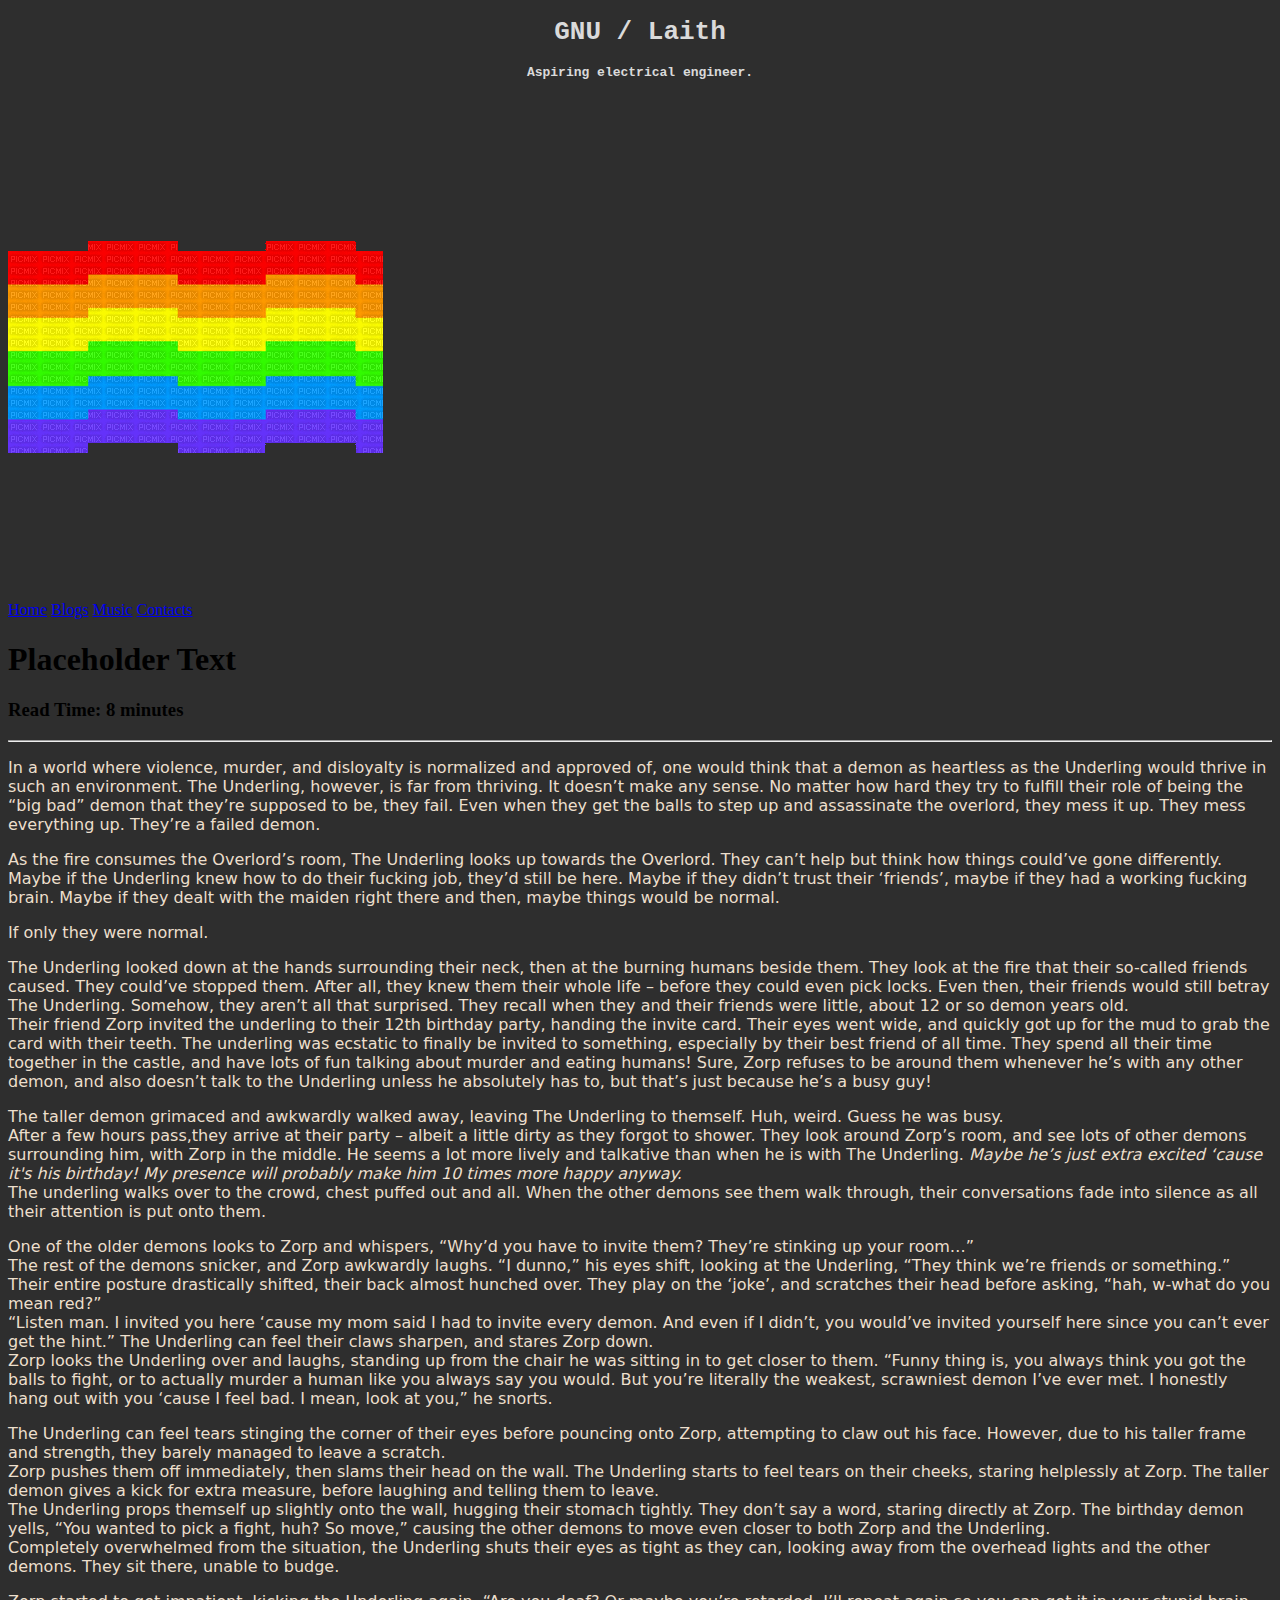
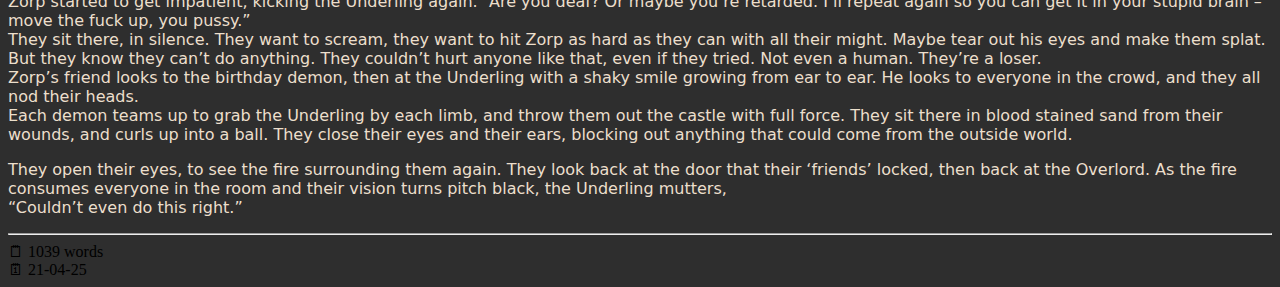
<file: blogs/underling.html>
<!DOCTYPE html>
<html>
    <link rel="stylesheet" href="../assets/styles.css"/>
    <head>
        <title> GNU/Laith </title>
        <link rel="preconnect" href="https://fonts.googleapis.com">
        <link rel="preconnect" href="https://fonts.gstatic.com" crossorigin>
        <link href="https://fonts.googleapis.com/css2?family=VT323&display=swap" rel="stylesheet">
    </head>

    <body>
        <div class="intro">

            <h1 class="title vt323-regular">GNU / Laith</h1>
            <h4 class="sub vt323-regular">Aspiring electrical engineer.</h4>

        </div>

        <div class="nyan">
            <img class="cat-secondary" src="../assets/images/nyan-rainbow.gif">

        </div>
        <div class="container">

            
            <div class="navigation">
                <a class="tabs vt323-regular" href="../index.html">Home</a>
                <a class="tabs vt323-regular" href="../blogs.html">Blogs</a>
                <a class="tabs vt323-regular" href="../music.html">Music</a>
                <a class="tabs vt323-regular" href="../contact.html">Contacts</a>
            </div>

            <div class="main-blog-text">

                <div class="content">

                    <h1 class="vt323-regular">Placeholder Text</h1>
                    <h3 class="vt323-regular">Read Time: 8 minutes</h3>
                    <hr>
                    
                    <p class="vt323-regular blog-text">
                    	In a world where violence, murder, and disloyalty is normalized and approved of, one would think that a demon as heartless as the Underling would thrive in such an environment. The Underling, however, is far from thriving. It doesn’t make any sense. No matter how hard they try to fulfill their role of being the “big bad” demon that they’re supposed to be, they fail. Even when they get the balls to step up and assassinate the overlord, they mess it up. They mess everything up. They’re a failed demon. 

            
                    </p>
            
                    <p class="vt323-regular blog-text">
                    	As the fire consumes the Overlord’s room, The Underling looks up towards the Overlord. They can’t help but think how things could’ve gone differently. Maybe if the Underling knew how to do their fucking job, they’d still be here. Maybe if they didn’t trust their ‘friends’, maybe if they had a working fucking brain. Maybe if they dealt with the maiden right there and then, maybe things would be normal.

                    </p>
            
                    <p class="vt323-regular blog-text">
                    	If only they were normal.

                    </p>
                    <p class="vt323-regular blog-text">
                    	The Underling looked down at the hands surrounding their neck, then at the burning humans beside them. They look at the fire that their so-called friends caused. They could’ve stopped them. After all, they knew them their whole life – before they could even pick locks. Even then, their friends would still betray The Underling. Somehow, they aren’t all that surprised. They recall when they and their friends were little, about 12 or so demon years old. <br>
	Their friend Zorp invited the underling to their 12th birthday party, handing the invite card. Their eyes went wide, and quickly got up for the mud to grab the card with their teeth. The underling was ecstatic to finally be invited to something, especially by their best friend of all time. They spend all their time together in the castle, and have lots of fun talking about murder and eating humans! Sure, Zorp refuses to be around them whenever he’s with any other demon, and also doesn’t talk to the Underling unless he absolutely has to, but that’s just because he’s a busy guy!  

                    
                    </p>
                    <p class="vt323-regular blog-text">
                    The taller demon grimaced and awkwardly walked away, leaving The Underling to themself. Huh, weird. Guess he was busy. <br>
	After a few hours pass,they arrive at their party – albeit a little dirty as they forgot to shower. They look around Zorp’s room, and see lots of other demons surrounding him, with Zorp in the middle. He seems a lot more lively and talkative than when he is with The Underling. <i> Maybe he’s just extra excited ‘cause it's his birthday! My presence will probably make him 10 times more happy anyway.</i> <br>
	The underling walks over to the crowd, chest puffed out and all. When the other demons see them walk through, their conversations fade into silence as all their attention is put onto them. 

                    
                    </p>
                    <p class="vt323-regular blog-text">
                    	One of the older demons looks to Zorp and whispers, “Why’d you have to invite them? They’re stinking up your room…” <br>
	The rest of the demons snicker, and Zorp awkwardly laughs. “I dunno,” his eyes shift, looking at the Underling, “They think we’re friends or something.” <br>
	Their entire posture drastically shifted, their back almost hunched over. They play on the ‘joke’, and scratches their head before asking, “hah, w-what do you mean red?” <br>
	“Listen man. I invited you here ‘cause my mom said I had to invite every demon. And even if I didn’t, you would’ve invited yourself here since you can’t ever get the hint.” The Underling can feel their claws sharpen, and stares Zorp down. <br>
	Zorp looks the Underling over and laughs, standing up from the chair he was sitting in to get closer to them.  “Funny thing is, you always think you got the balls to fight, or to actually murder a human like you always say you would. But you’re literally the weakest, scrawniest demon I’ve ever met. I honestly hang out with you ‘cause I feel bad. I mean, look at you,” he snorts. 

                    
                    </p>
                    <p class="vt323-regular blog-text">
                    	The Underling can feel tears stinging the corner of their eyes before pouncing onto Zorp, attempting to claw out his face. However, due to his taller frame and strength, they barely managed to leave a scratch. <br>
	Zorp pushes them off immediately, then slams their head on the wall. The Underling starts to feel tears on their cheeks, staring helplessly at Zorp. The taller demon gives a kick for extra measure, before laughing and telling them to leave. <br>
	The Underling props themself up slightly onto the wall, hugging their stomach tightly. They don’t say a word, staring directly at Zorp. The birthday demon yells, “You wanted to pick a fight, huh? So move,” causing the other demons to move even closer to both Zorp and the Underling. <br>
	Completely overwhelmed from the situation, the Underling shuts their eyes as tight as they can, looking away from the overhead lights and the other demons. They sit there, unable to budge.

                    
                    </p>
                    <p class="vt323-regular blog-text">
                    	Zorp started to get impatient, kicking the Underling again. “Are you deaf? Or maybe you’re retarded. I’ll repeat again so you can get it in your stupid brain – move the fuck up, you pussy.” <br>
	They sit there, in silence. They want to scream, they want to hit Zorp as hard as they can with all their might. Maybe tear out his eyes and make them splat. But they know they can’t do anything. They couldn’t hurt anyone like that, even if they tried. Not even a human. They’re a loser. <br>
	Zorp’s friend looks to the birthday demon, then at the Underling with a shaky smile growing from ear to ear. He looks to everyone in the crowd, and they all nod their heads. <br>
	Each demon teams up to grab the Underling by each limb, and throw them out the castle with full force. They sit there in blood stained sand from their wounds, and curls up into a ball. They close their eyes and their ears, blocking out anything that could come from the outside world. <br>

                    
                    </p>
                    <p class="vt323-regular blog-text">
                    They open their eyes, to see the fire surrounding them again. They look back at the door that their ‘friends’ locked, then back at the Overlord. As the fire consumes everyone in the room and their vision turns pitch black, the Underling mutters, <br>
“Couldn’t even do this right.” 

                    
                    </p>
                    
            
        
                    <div class="end-notes">
                        <hr>
                        <footer class="vt323-regular blog-footers"> 🗒 1039 words </footer>
                        <footer class="vt323-regular blog-footers"r> 🗓 21-04-25 </footer>
                    </div>
        
                </div>

            
            
            </div>

	</body>
</html>
</file>
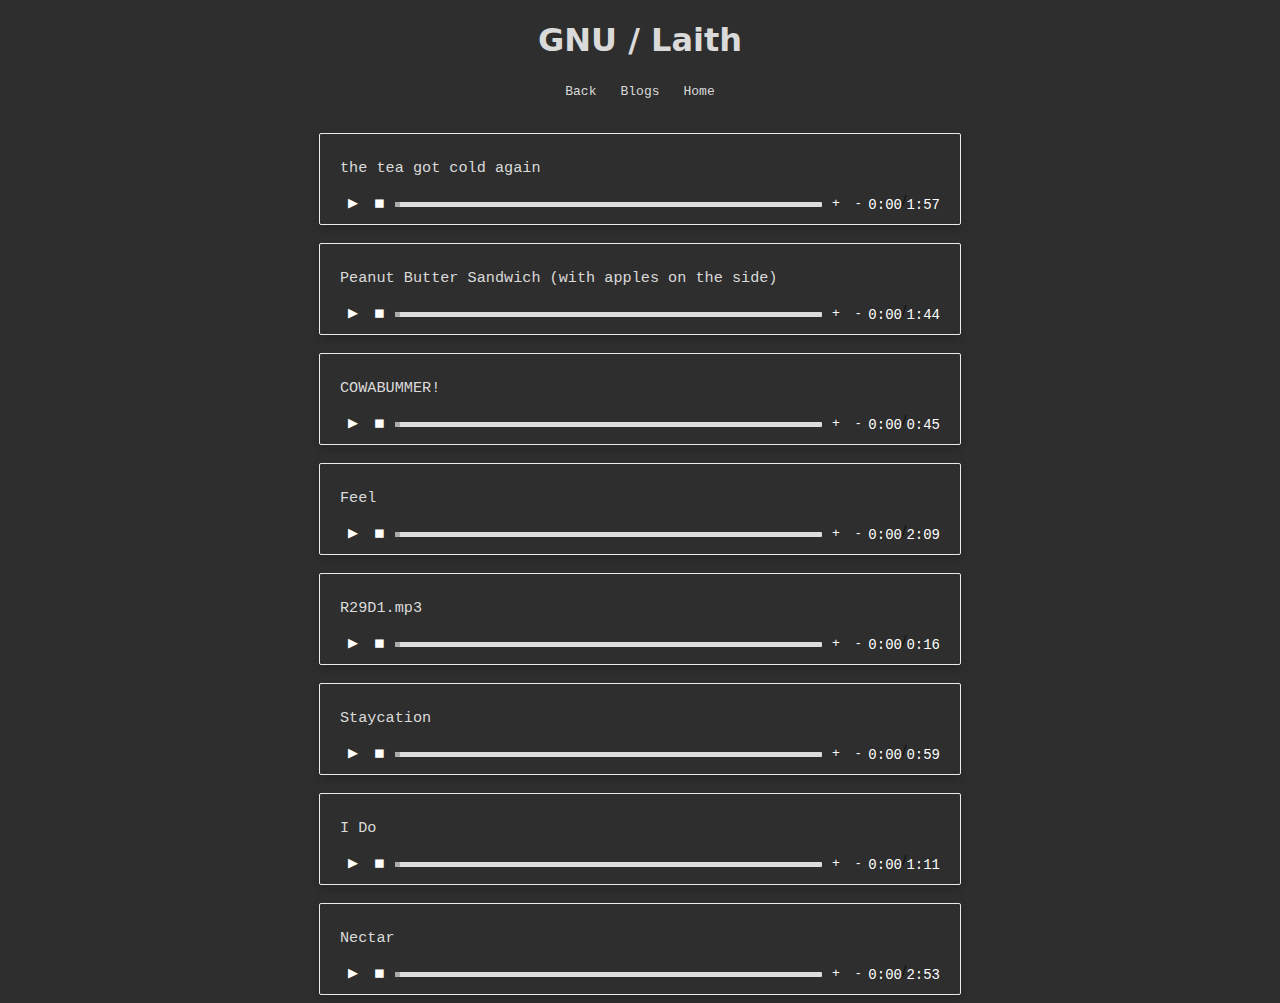
<file: Music/collection.html>
<!DOCTYPE html>
<html>
    <link rel="stylesheet" href="../assets/blogstyles.css"/>
    <head>
        <title> GNU/Laith </title>
    </head>

    <body>

        <div id="nav">

            <h1 class="headers">GNU / Laith</h1>
            <ul class="nav">
                <li> <a href="../music.html">Back</a></li>
                <li><a href="../blogs.html">Blogs</a></li>
                <li><a href="../index.html">Home</a></li>
            </ul>

        </div>
        <br>

        <div class="songEntries">
                        
            <div class="songs">
                <div>
                    <audio class="audio" src="aretheflowerssmellingnice_--WIP_-_06_05_2024_9.04_PM.mp3"></audio>
                    <h3 class="bodyHeaders">the tea got cold again</h3>
                    <div class="controls">
                        <button class="play">▶</button>
                        <button class="pause">◼</button>
                        <input type="range" class="seekbar" value="0" min="0" step="0.1">
                        <button class="vol-up">+</button>
                        <button class="vol-down">-</button>
                        <span class="currentTime">0:00</span> / <span class="duration">--:--</span>
                    </div>
                </div>

                
            </div>
            <br>

            <div class="songs">
                <div>
                    <audio class="audio" src="peanutButterSandwich.mp3"></audio>
                    <h3 class="bodyHeaders">Peanut Butter Sandwich (with apples on the side)</h3>
                    <div class="controls">
                        <button class="play">▶</button>
                        <button class="pause">◼</button>
                        <input type="range" class="seekbar" value="0" min="0" step="0.1">
                        <button class="vol-up">+</button>
                        <button class="vol-down">-</button>
                        <span class="currentTime">0:00</span> / <span class="duration">--:--</span>
                    </div>
                </div>
            </div>
            <br>
            <div class="songs">
                <div>
                    <audio class="audio" src="cowabummer.mp3"></audio>
                    <h3 class="bodyHeaders">COWABUMMER!</h3>
                    <div class="controls">
                        <button class="play">▶</button>
                        <button class="pause">◼</button>
                        <input type="range" class="seekbar" value="0" min="0" step="0.1">
                        <button class="vol-up">+</button>
                        <button class="vol-down">-</button>
                        <span class="currentTime">0:00</span> / <span class="duration">--:--</span>
                    </div>
                </div>
            </div>
            <br>
            <div class="songs">
                <div>
                    <audio class="audio" src="feel.mp3"></audio>
                    <h3 class="bodyHeaders">Feel</h3>
                    <div class="controls">
                        <button class="play">▶</button>
                        <button class="pause">◼</button>
                        <input type="range" class="seekbar" value="0" min="0" step="0.1">
                        <button class="vol-up">+</button>
                        <button class="vol-down">-</button>
                        <span class="currentTime">0:00</span> / <span class="duration">--:--</span>
                    </div>
                </div>
            </div>
            <br>
            <div class="songs">
                <div>
                    <audio class="audio" src="R29d1.mp3"></audio>
                    <h3 class="bodyHeaders">R29D1.mp3</h3>
                    <div class="controls">
                        <button class="play">▶</button>
                        <button class="pause">◼</button>
                        <input type="range" class="seekbar" value="0" min="0" step="0.1">
                        <button class="vol-up">+</button>
                        <button class="vol-down">-</button>
                        <span class="currentTime">0:00</span> / <span class="duration">--:--</span>
                    </div>
                </div>
            </div>
            <br>
            <div class="songs">
                <div>
                    <audio class="audio" src="staycation.mp3"></audio>
                    <h3 class="bodyHeaders">Staycation</h3>
                    <div class="controls">
                        <button class="play">▶</button>
                        <button class="pause">◼</button>
                        <input type="range" class="seekbar" value="0" min="0" step="0.1">
                        <button class="vol-up">+</button>
                        <button class="vol-down">-</button>
                        <span class="currentTime">0:00</span> / <span class="duration">--:--</span>
                    </div>
                </div>
            </div>

            <br>
            <div class="songs">
                <div>
                    <audio class="audio" src="ido.mp3"></audio>
                    <h3 class="bodyHeaders">I Do</h3>
                    <div class="controls">
                        <button class="play">▶</button>
                        <button class="pause">◼</button>
                        <input type="range" class="seekbar" value="0" min="0" step="0.1">
                        <button class="vol-up">+</button>
                        <button class="vol-down">-</button>
                        <span class="currentTime">0:00</span> / <span class="duration">--:--</span>
                    </div>
                </div>
            </div>
            <br>

            <div class="songs">
                <div>
                    <audio class="audio" src="nectar.mp3"></audio>
                    <h3 class="bodyHeaders">Nectar</h3>
                    <div class="controls">
                        <button class="play">▶</button>
                        <button class="pause">◼</button>
                        <input type="range" class="seekbar" value="0" min="0" step="0.1">
                        <button class="vol-up">+</button>
                        <button class="vol-down">-</button>
                        <span class="currentTime">0:00</span> / <span class="duration">--:--</span>
                    </div>
                </div>
            </div>
        </div>

        




        

 


            
        <script src='../assets/script.js'></script>
    </body>
</html>
</file>
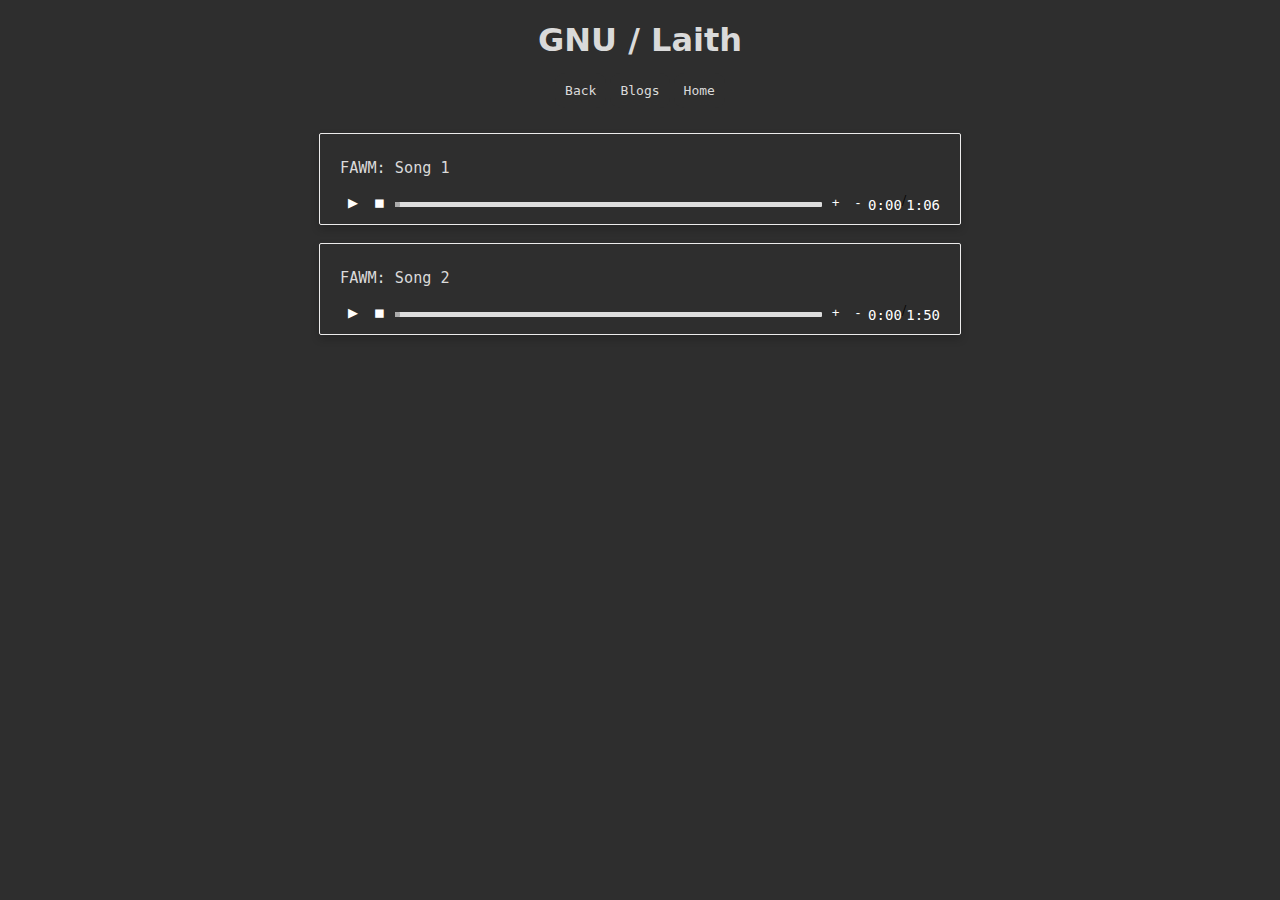
<file: Music/fawm.html>
<!DOCTYPE html>
<html>
    <link rel="stylesheet" href="../assets/blogstyles.css"/>
    <head>
        <title> GNU/Laith </title>
    </head>

    <body>

        <div id="nav">

            <h1 class="headers">GNU / Laith</h1>
            <ul class="nav">
                <li> <a href="../music.html">Back</a></li>
                <li><a href="blogs.html">Blogs</a></li>
                <li><a href="index.html">Home</a></li>
            </ul>

        </div>
        <br>

        <div class="songEntries">
            <div class="songs">
                <div>
                    <audio class="audio" src="fawm_1.mp3"></audio>
                    <h3 class="bodyHeaders">FAWM: Song 1</h3>
                    <div class="controls">
                        <button class="play">▶</button>
                        <button class="pause">◼</button>
                        <input type="range" class="seekbar" value="0" min="0" step="0.1">
                        <button class="vol-up">+</button>
                        <button class="vol-down">-</button>
                        <span class="currentTime">0:00</span> / <span class="duration">--:--</span>
                    </div>
                </div>
            </div>
            <br>
            <div class="songs">
                <div>
                    <audio class="audio" src="FAWM_2.mp3"></audio>
                    <h3 class="bodyHeaders">FAWM: Song 2</h3>
                    <div class="controls">
                        <button class="play">▶</button>
                        <button class="pause">◼</button>
                        <input type="range" class="seekbar" value="0" min="0" step="0.1">
                        <button class="vol-up">+</button>
                        <button class="vol-down">-</button>
                        <span class="currentTime">0:00</span> / <span class="duration">--:--</span>
                    </div>
                </div>
            </div>
        </div>

        




        

 


            
        <script src='../assets/script.js'></script>
    </body>
</html>
</file>
<file: assets/styles.css>
* {
    background-color: rgb(46,46,46);
}

.title {
    text-align: center;
    font-family:monospace;
    color: rgb(218,218,218);
}

.sub {
    text-align: center;
    font-family:monospace;
    color: rgb(218,218,218);
}


.heading {
    position: relative;
    font-family: monospace;
    top: 20px;
    color: rgb(218,218,218);
    display: inline-block;
    text-align: left;


  }






/* Float four columns side by side */
.projectCards {
  max-width: fit-content;
  margin-left: auto;
  margin-right: auto;
  display: flex;
  flex-direction: column;
  justify-content: center;
  gap: 40px;
  width: 50%;
  text-align: left;
}



/* Style the counter cards */
.card {
  width: 600px;
  height: 100px;
  box-shadow: 0 4px 8px 0 rgba(0,0,0,0.2);
  padding: 10px;
  border: 1px solid rgb(236, 235, 235);
  border-radius: 2px;
  transition: 0.3s;
  text-align: left;

}

.card:hover {
  box-shadow: 0 4px 8px 0 rgb(98, 100, 98); /* this adds the "card" effect */
  
  transition-duration: 0.5s;
}



.projectTitle {
  display: flex;
  background-color: transparent;
  color: rgb(218,218,218);
  text-decoration: underline;
  font-family: monospace;
  padding: 10px;
  text-align: left;
  font-size: 20px;
  font-weight: bold;
}

.projectTitle:hover {
  text-decoration: none;
}

.desc {
  display: flex;
  color: rgb(218,218,218);
  font-family: monospace;
  padding: 10px;
  text-align: left;
}

/* Responsive columns - one column layout (vertical) on small screens */
@media screen and (max-width: 600px) {
  .column {
    width: 100%;
    display: block;
    margin-bottom: 20px;
  }
}


.nav {
  display: block;
  list-style-type: none;
  border-radius: 10px;
  margin-left: auto;
  margin-right: auto;
  text-align: center;
}

.nav li {
  position: relative;
  border-radius: 10px;
  display: inline;
  padding: 10px;
  text-align: center;
  float: center; 
  left: -20px;

}
.nav li a {
  border-radius: 10px;
  color:rgb(218,218,218);
  text-decoration: none;
  font-family: monospace;
  padding: 10px;
  text-align: center;
  float: center;
  justify-content: center;

}

.nav li a:hover {
  background-color: rgb(218,218,218);
  color: rgb(37, 36, 36); 
  transition-duration: 0.5s;
}

/* blog page */

.column {
  float: left;
  width: 25%;
  padding: 20px 60px;
  gap: 4px;
}

/* Remove extra left and right margins, due to padding in columns */
.row {
  margin: 0px -5px;

}

/* Clear floats after the columns */
.row:after {
  content: "";
  display: table;
  clear: both;
}


.blogCards {
  box-shadow: 0 4px 8px 0 rgb(30, 32, 30); /* this adds the "card" effect */
  border-radius: 50px;
  padding: 16px;
  text-align: center;
  background-color:rgb(236, 223, 204);
  gap: 4px;
}

.blogCards a {
  background-color: transparent;
  color: rgb(30, 32, 30);
  text-decoration: none;
  font-family: system-ui;
  padding: 10px;
}

.blogCards:hover {
  background-color:rgb(105, 117, 101);
  box-shadow: 0 4px 8px 0 rgb(30, 32, 30); /* this adds the "card" effect */
  transition-duration: 0.5s;
}

p {
  text-align: left;
  font-family:system-ui;
  color: rgb(236, 223, 204);
}


.image {
  background-color:rgb(236, 223, 204);
  position: relative;
  right: 15px;
  display: flex;
  width: 60px;
  height: 60px;
  border-radius: 20px;
  justify-content: center;

}
</file>
<file: assets/blogstyles.css>
* {
    background-color: rgb(46, 46, 46);
}


.banner {
  max-width: 100%;
 border: 20px rgb(39, 36, 36);
}

#nav {
  margin-inline: auto;
  box-sizing:content-box;
  text-align: center;
}

.nav {
  border: 20px rgb(39, 36, 36);
}

.title {
  background-color: rgb(39,36,36);
}
.nav li {
  position: relative;
  border-radius: 10px;
  display: inline;
  text-align: right;
  left: -20px;

}
.nav li a {
  border-radius: 10px;
  color:rgb(218, 218, 218);
  text-decoration: none;
  font-family: monospace;
  padding: 10px;
  text-align: right;
  justify-content: center;

}

.nav li a:hover {
  background-color: rgb(218,218,218);
  color: rgb(39,36,36); 
  transition-duration: 0.5s;
}


.headers {
  font-family: system-ui;
  color: rgb(218, 218, 218);
}

.entryCards {
  max-width: fit-content;
  margin-inline: auto;
}

.bodyHeaders {
  font-weight: normal;
  font-family: monospace;
  color: rgb(218, 218, 218); 
}

.entryheaders {
  font-weight: normal;
  font-family: monospace;
  color: rgb(218,218,218);
  text-decoration: none;
  font-size: 20px;

}

.entryheaders:hover {
  text-decoration: underline;
}

.entriescards {
  width: 600px;
  height: 70px;
  box-shadow: 0 4px 8px 0 rgba(0,0,0,0.2);
  padding: 8px;
  border: 1px solid rgb(236, 235, 235);
  border-radius: 2px;
  transition: 0.3s;
}

.entriescards:hover {

  box-shadow: 0 8px 16px 0 rgba(204, 204, 204, 0.2);
  transition-duration: 0.5s;
 
}
.left {
  max-width: fit-content;
  margin-right: auto;
  padding: 8px;
}

/* SONG PAGES */


.songEntries {
  max-width: fit-content;
  margin-inline: auto;
}

.songs {
  width: 600px;
  height: 70px;
  box-shadow: 0 4px 8px 0 rgba(0,0,0,0.2);
  padding: 10px 20px;
  border: 1px solid rgb(236, 235, 235);
  border-radius: 2px;
  transition: 0.3s; 
}

/* customize look of song player */
audio {
  display: none; /* Hides the default audio controls */
}

.seekbar {
  width: 100%;
  height: 2%;
  cursor: pointer;
  -webkit-appearance: none; 
  weight: 8px; /* Thickness */
  background: #ddd; /* Track color */
  border-radius: 1px;
  outline: none;
  cursor: pointer;

  margin-top: 10px;
}

/* The draggable thumb */
.seekbar::-webkit-slider-thumb {
  -webkit-appearance: none;
  appearance: none;
  width: 5px;
  height: 5px;
  background: #ababab; /* Thumb color */
  border-radius: 1px;
  cursor: pointer;
  transition: 0.2s ease-in-out;
}

.seekbar::-webkit-slider-thumb:hover {
  width: 15px;
  height: 15px;
  background: #ff3b3b; /* Change color on hover */
}


.controls {
  display: flex;
  flex-direction: row;
  margin-top: 15px;
}

button {
  color: white;
  border-color: transparent;

}

button:hover {
  background-color: rgb(34, 34, 34);
}

.currentTime, .duration {
  color: white;
  font-family: monospace;
  font-size: 14px;
  margin-top: 5px;
}

.title {
  max-width: fit-content;
  margin-inline: auto;

  font-family: monospace;
  color: rgb(218,218,218);


}
</file>
<file: blogs/styles.css>
* {
    background-color: rgb(46,46,46);
}

.title {
    text-align: center;
    font-family:monospace;
    color: rgb(218,218,218);
}

.sub {
    text-align: center;
    display: flex;
    font-family:monospace;
    color: rgb(218,218,218);
    align-items: center;
    padding-left: 5px;
}


.heading {
    position: relative;
    text-align: center;
    font-family: monospace;
    top: 20px;
    color: rgb(218,218,218);
}



p {
  float: center;
  font-family:monospace;
  color: rgb(218,218,218);
  font-size: 16px;
}

.side {
    display: flex;
    max-width: 1200px;
    margin: auto;
    padding: 0 20px;
    flex-grow: 1;  /* Flexible margin */
    min-width: 50px; /* Ensures a minimum margin */
    justify-content: center;
  }
.content {
    flex-grow: 3;  /* Gives content priority */
    max-width: 700px; /* Prevents content from becoming too wide */
    min-width: 300px;
    align-items: center;
    float: center;
    justify-content: center;
}

@media (max-width: 684px) {
    .content {
        margin-top: 0;
    }
}

.info {
    display: flex;
    justify-content: center;
    align-items: center;
}



.back {
    position: relative;
    top: 10px;
    border-radius: 10px;
    color:rgb(218,218,218);
    text-decoration: none;
    font-family: monospace;
    padding: 10px;
    text-align: center;
    float: center;
    justify-content: center;
}

.back:hover {
    background-color: rgb(218,218,218);
    color: rgb(46,46,46); 
    transition-duration: 0.5s;
}

.end-notes {
    color: rgb(218,218,218);
    font-family: monospace;
}
</file>
